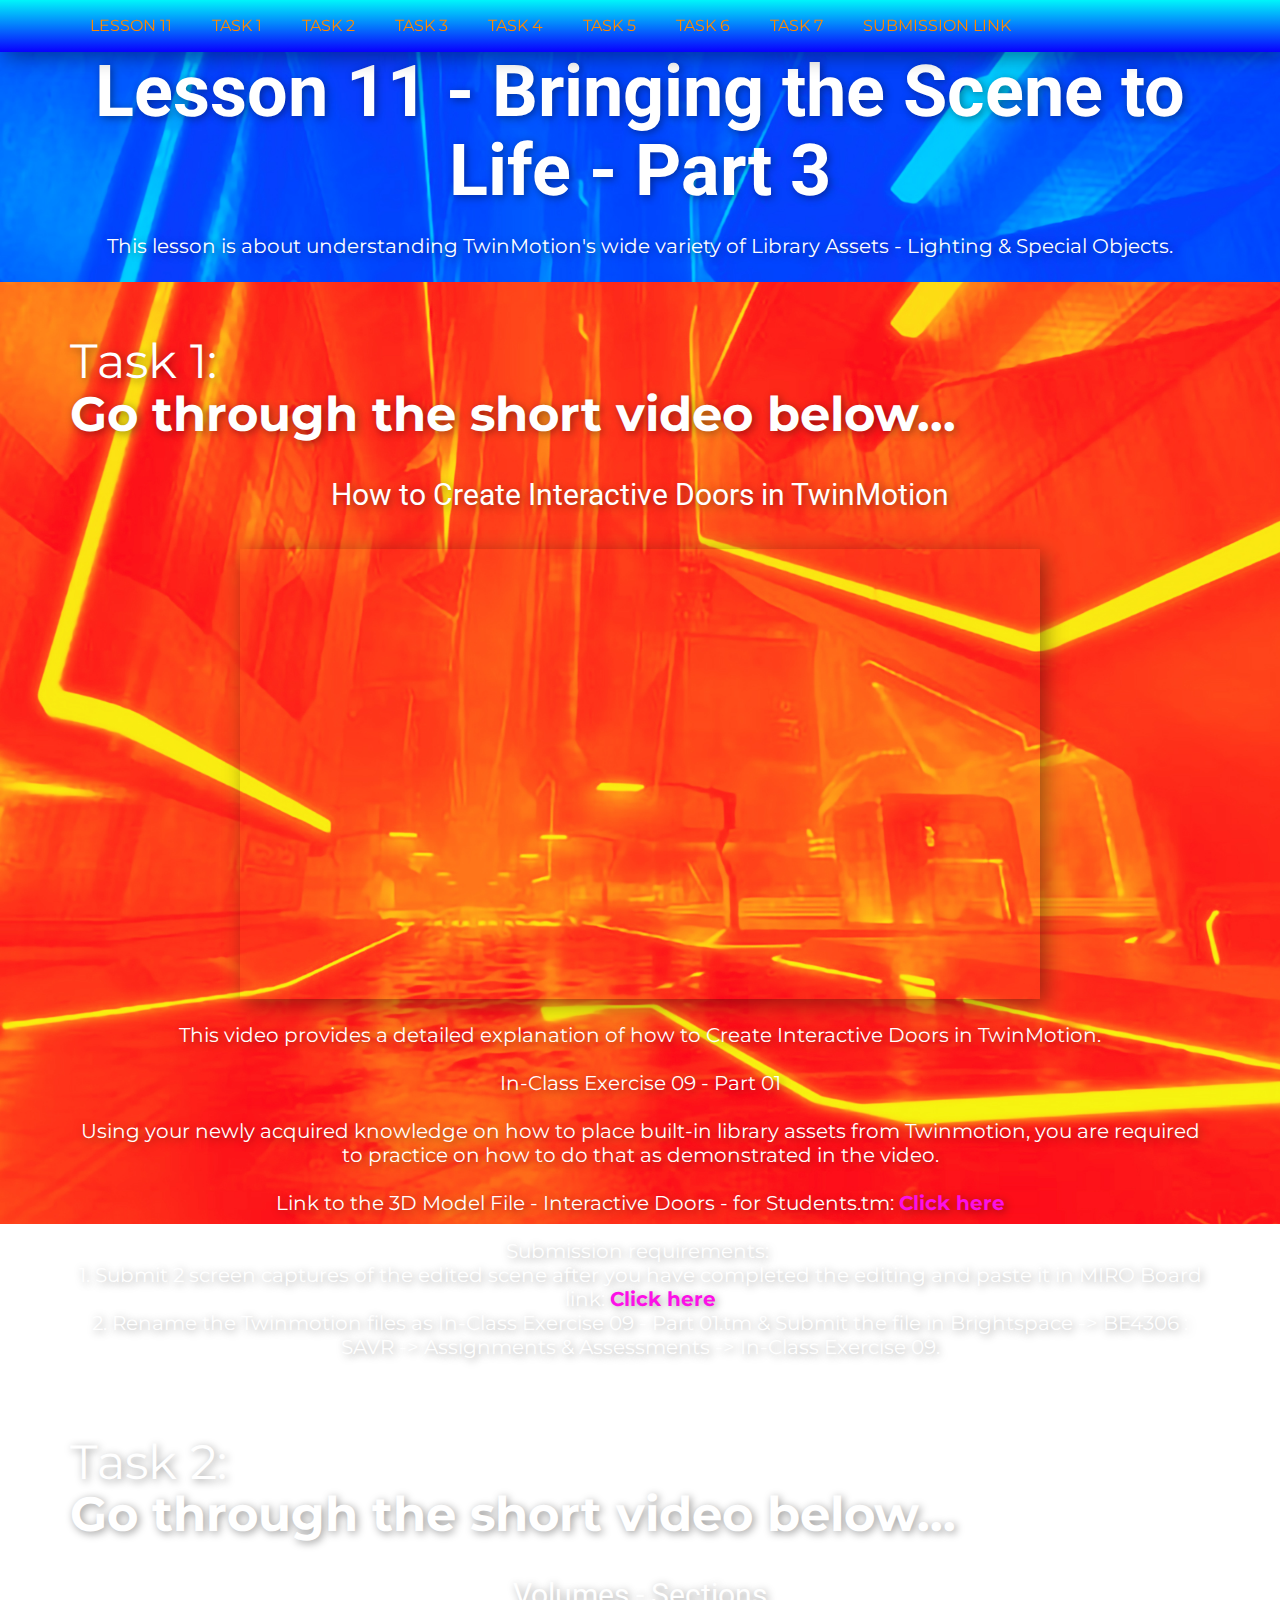
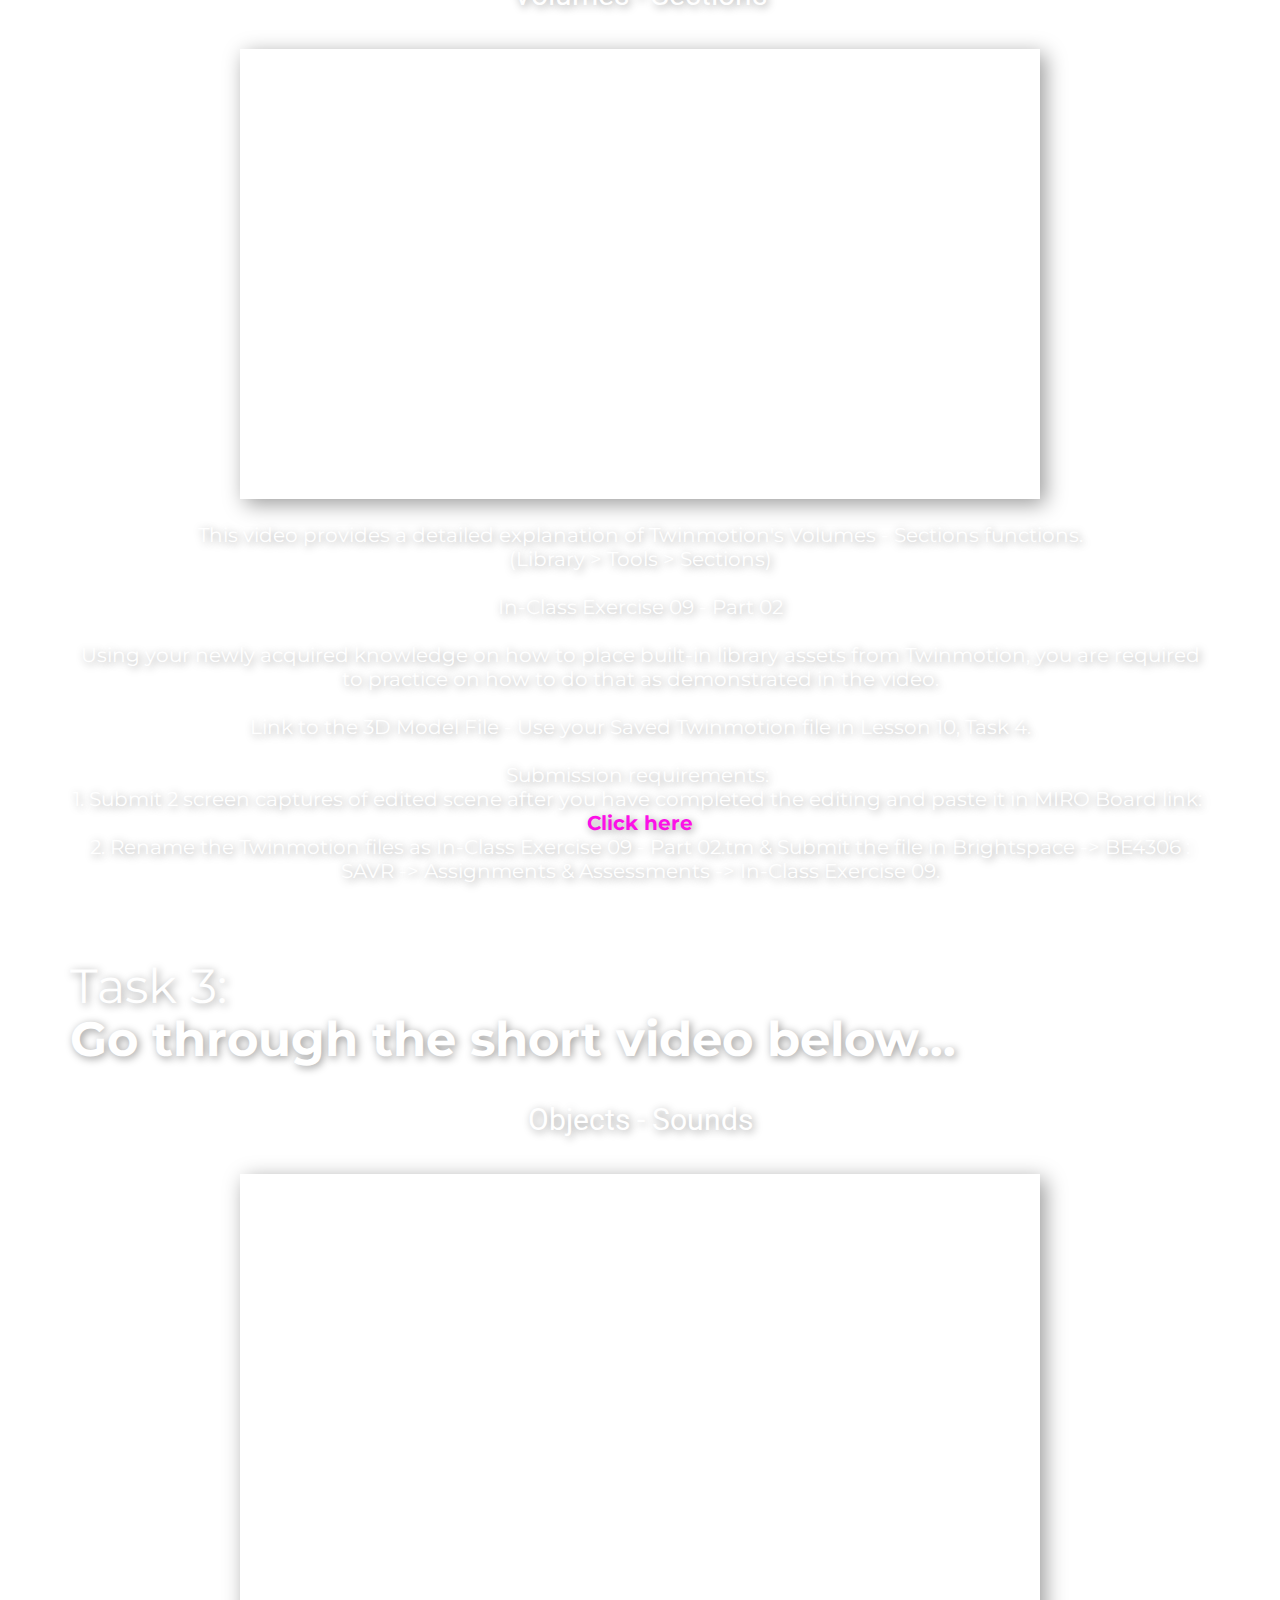
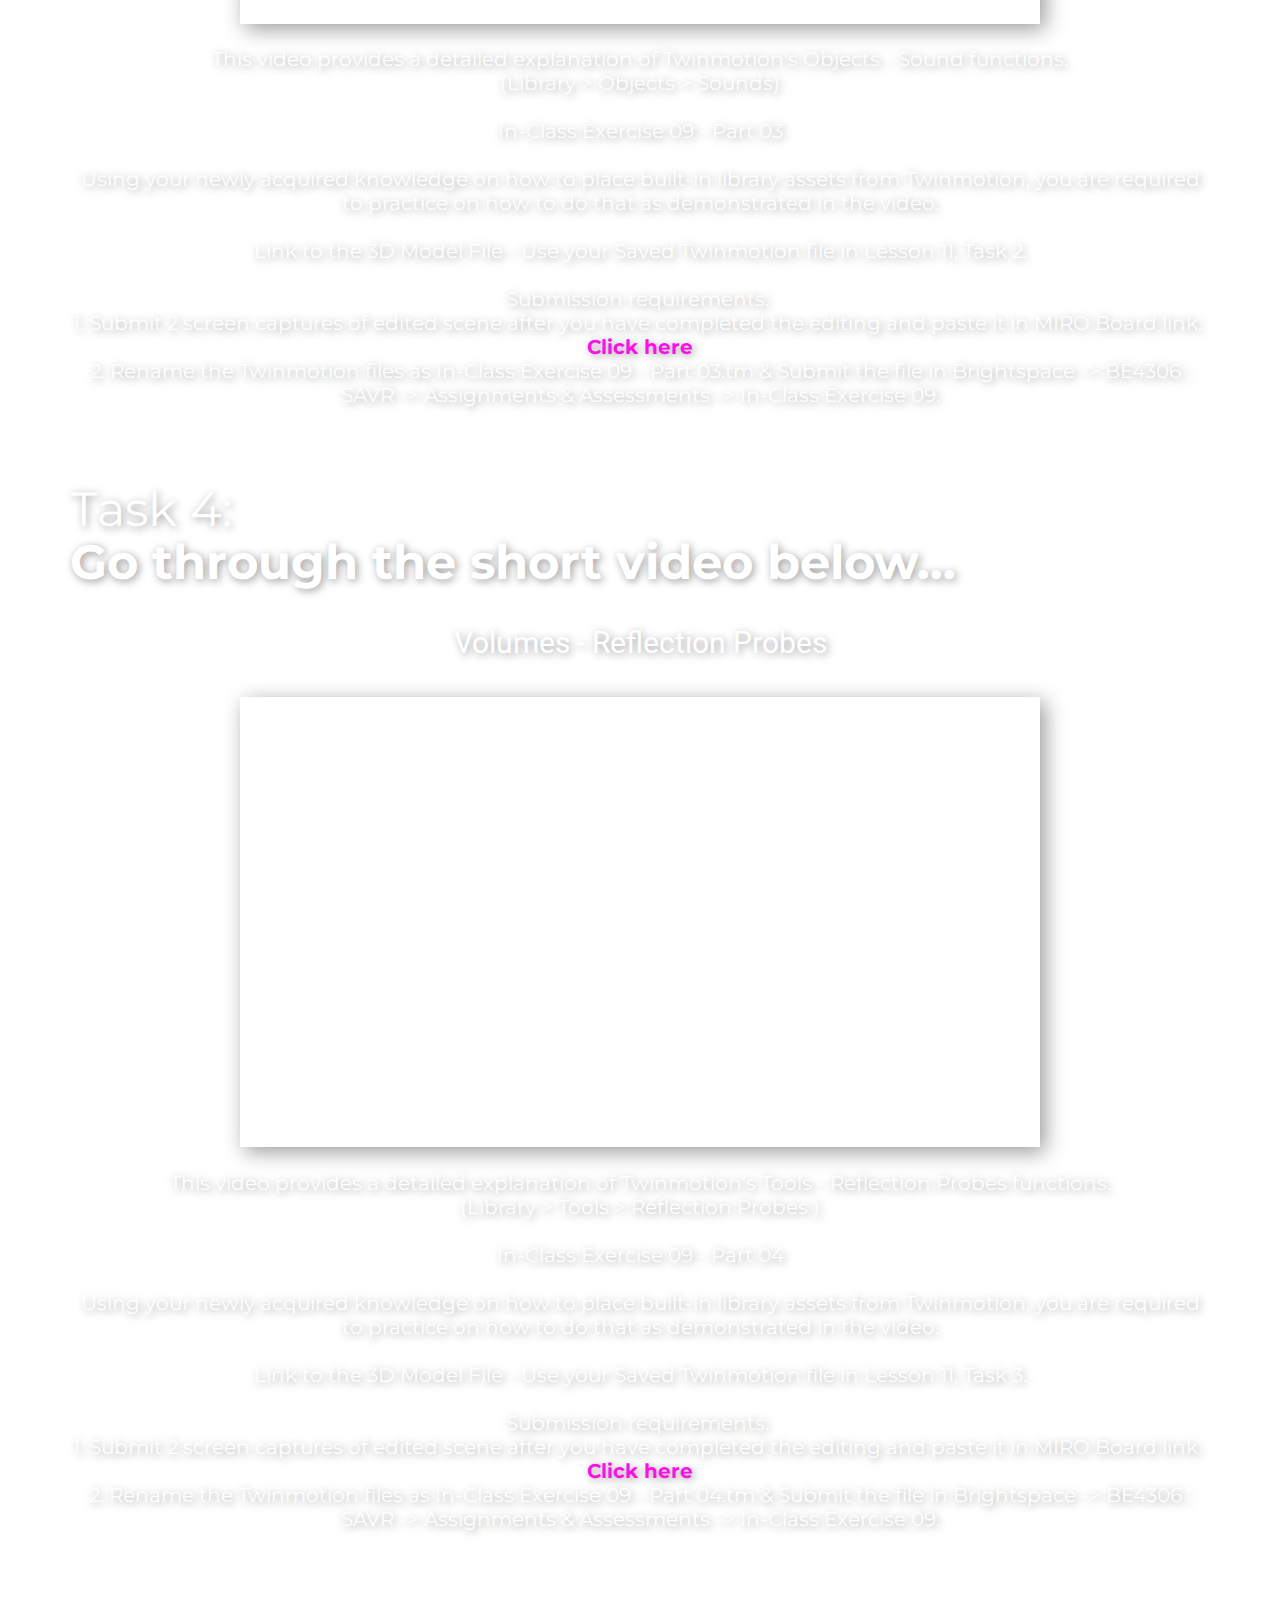
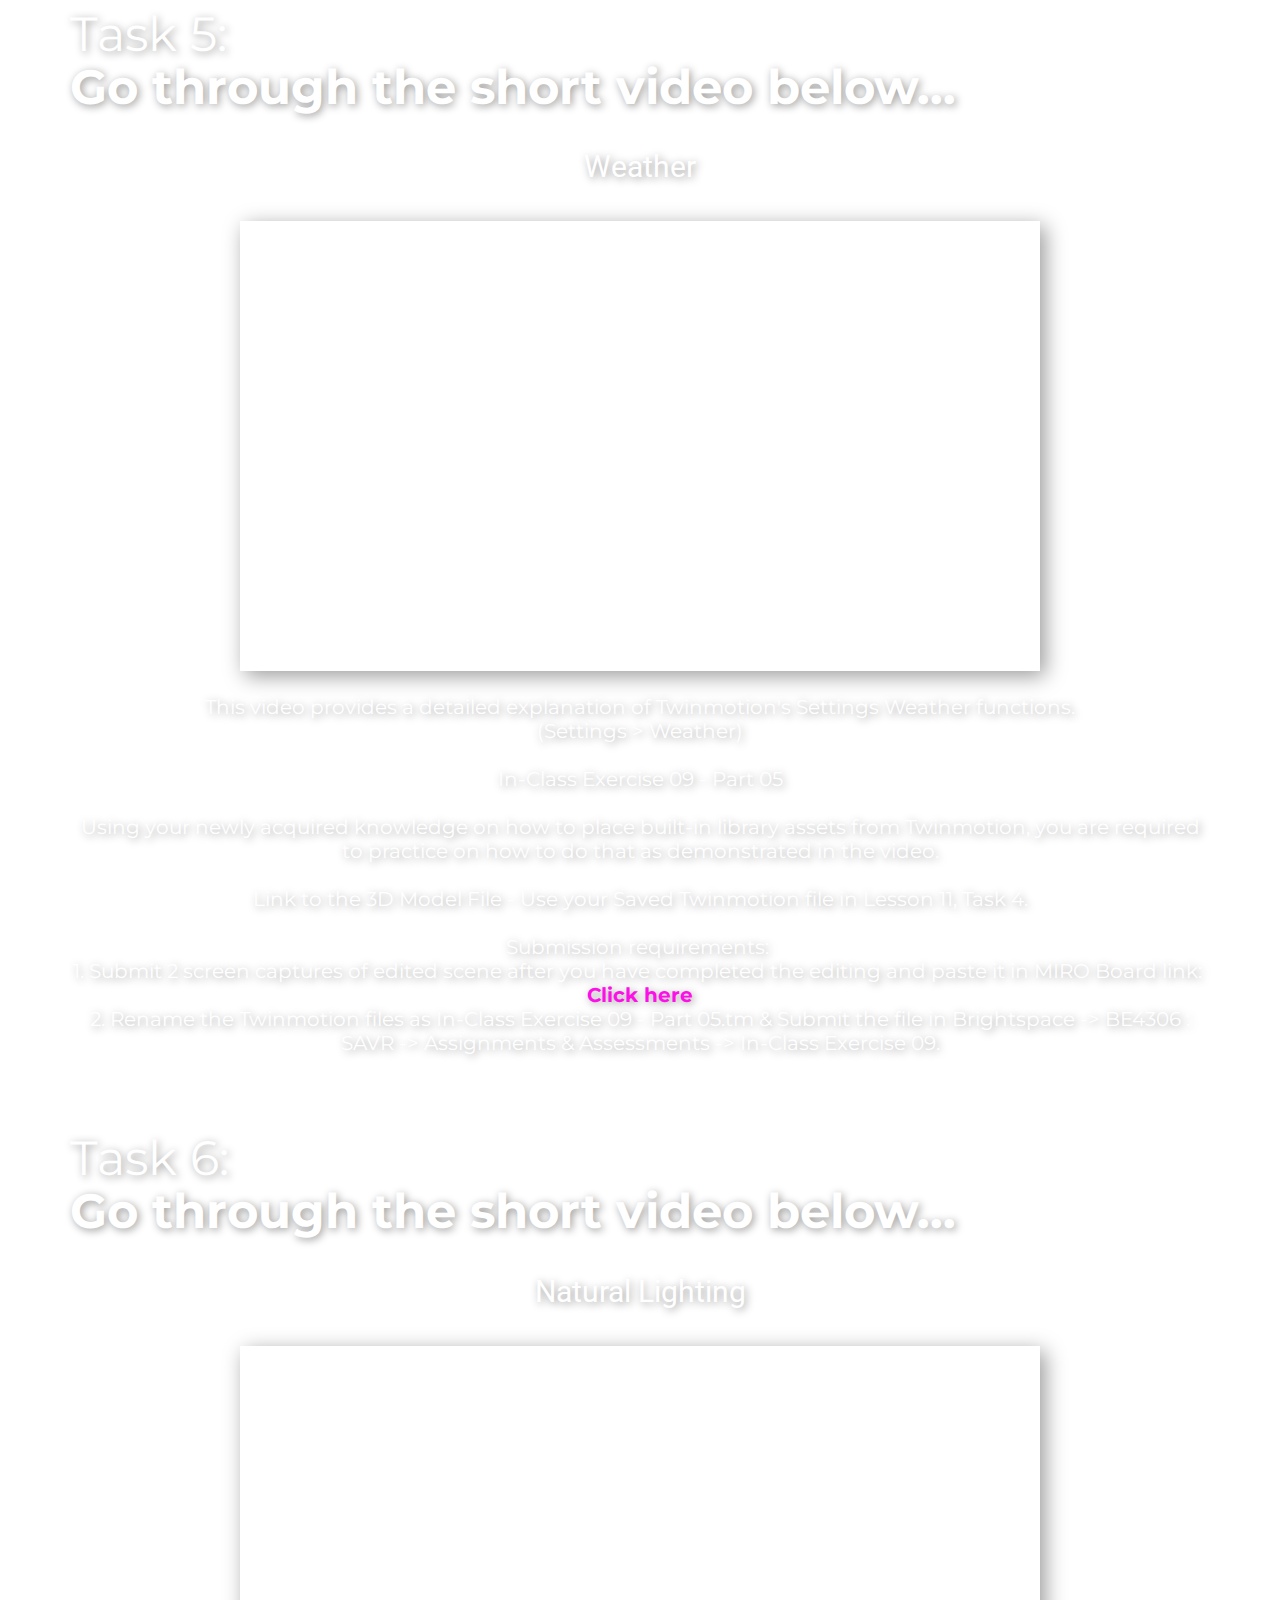
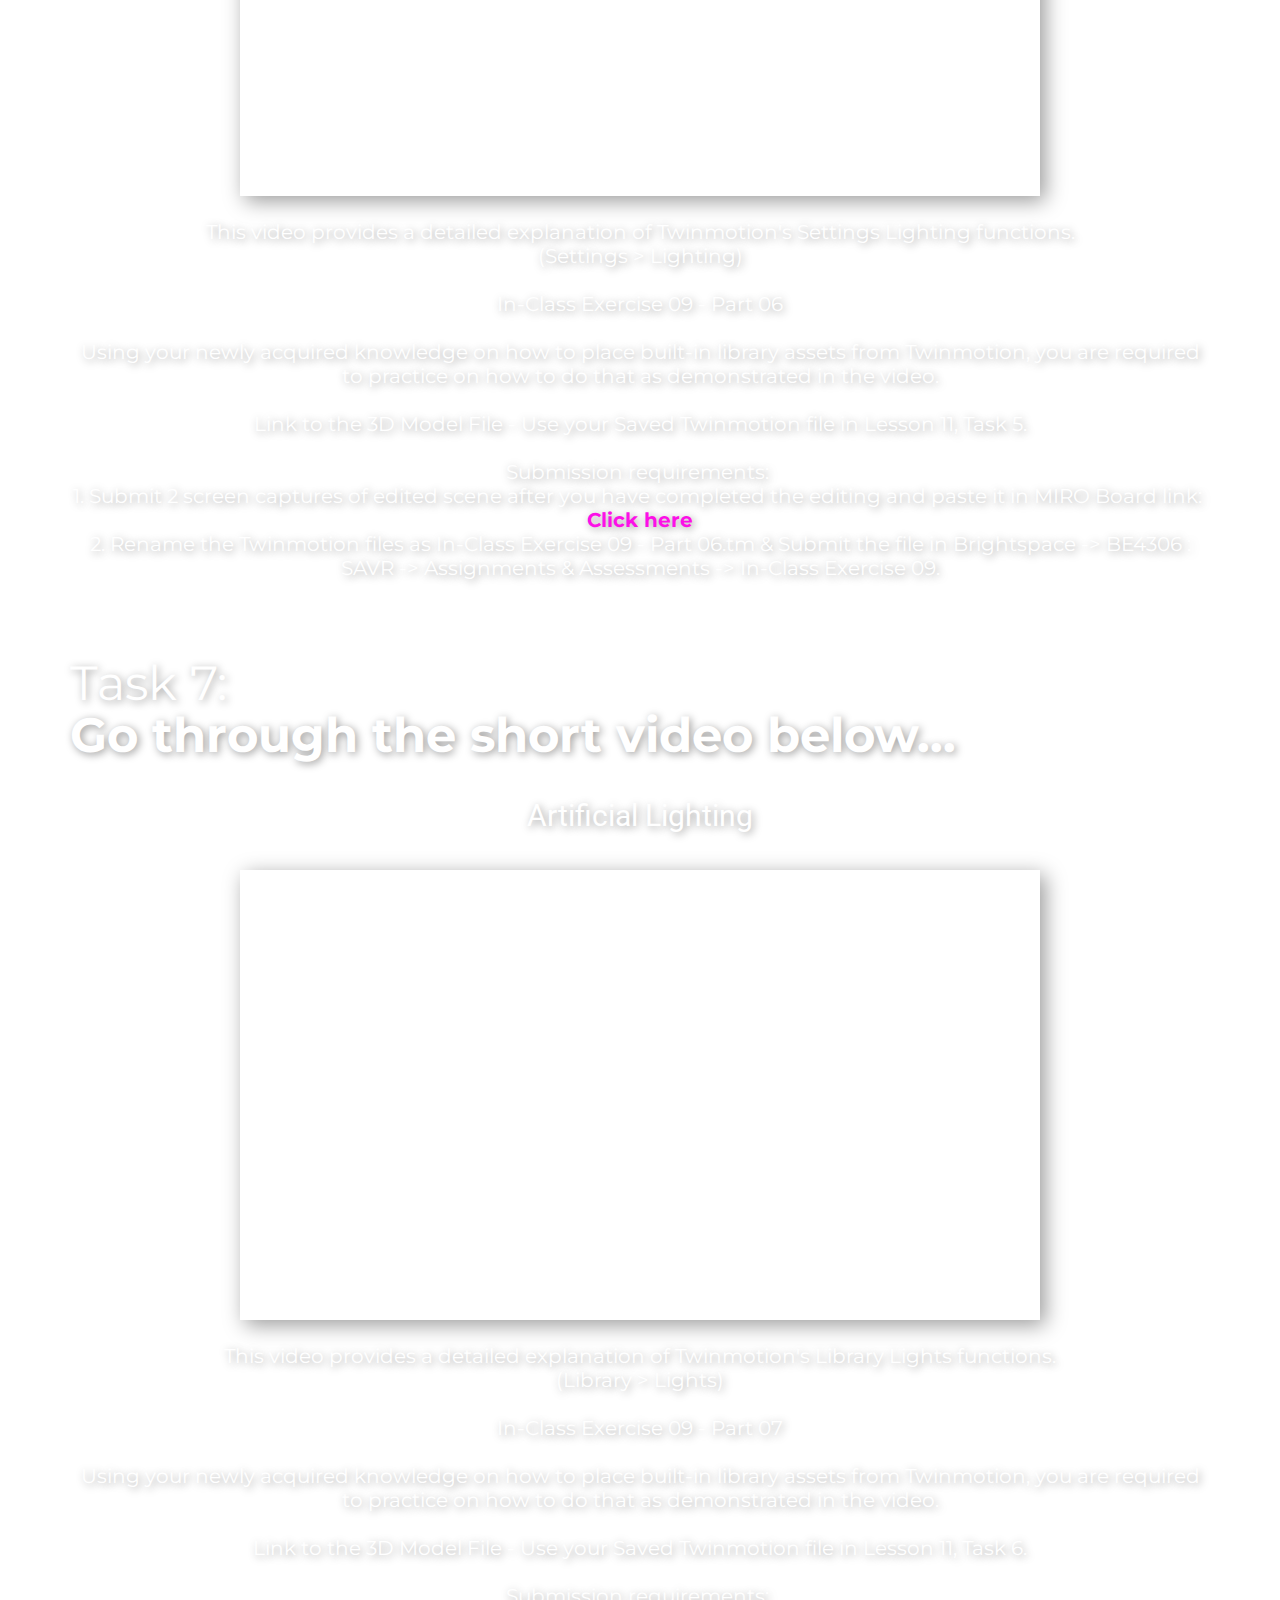
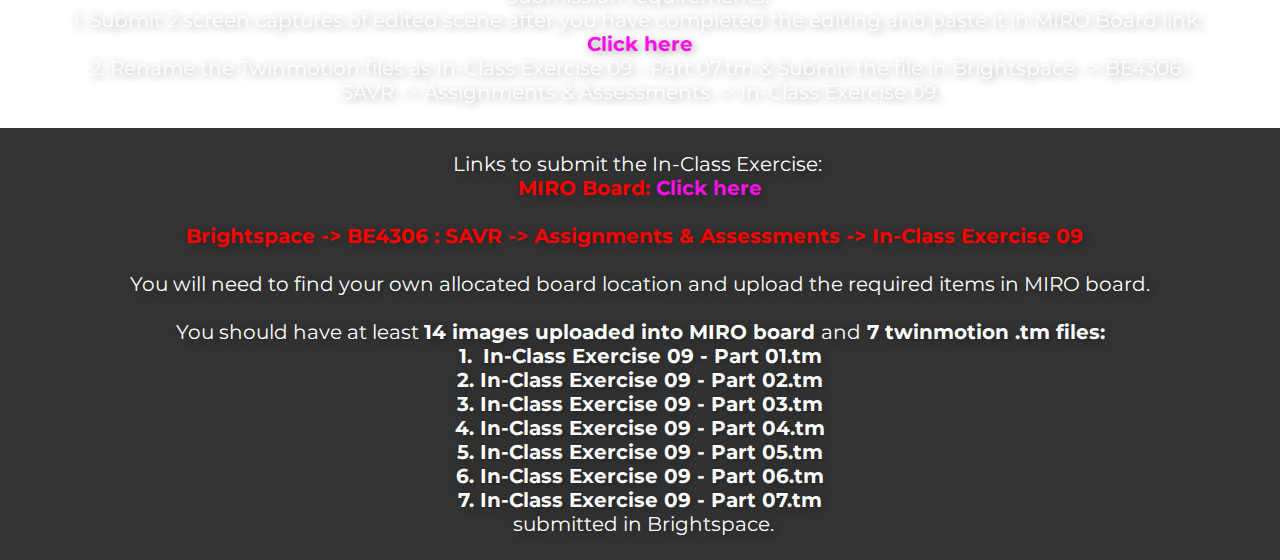
<file: index.html>
<!DOCTYPE html>
<html style="font-size: 16px;" lang="en"><head>
    <meta name="viewport" content="width=device-width, initial-scale=1.0">
    <meta charset="utf-8">
    <meta name="keywords" content="Lesson 01 -&nbsp;Lesson Title Name, Topic Title 01:Topic Name, Topic Title 02:Topic Name">
    <meta name="description" content="">
    <title>Lesson 11</title>
    <link rel="stylesheet" href="nicepage.css" media="screen">
<link rel="stylesheet" href="Lesson-11.css" media="screen">
    <script class="u-script" type="text/javascript" src="jquery.js" defer=""></script>
    <script class="u-script" type="text/javascript" src="nicepage.js" defer=""></script>
    <meta name="generator" content="Nicepage 5.11.4, nicepage.com">
    <link id="u-theme-google-font" rel="stylesheet" href="https://fonts.googleapis.com/css?family=Roboto:100,100i,300,300i,400,400i,500,500i,700,700i,900,900i|Open+Sans:300,300i,400,400i,500,500i,600,600i,700,700i,800,800i">
    <link id="u-page-google-font" rel="stylesheet" href="https://fonts.googleapis.com/css?family=Montserrat:100,100i,200,200i,300,300i,400,400i,500,500i,600,600i,700,700i,800,800i,900,900i">
    
    
    
    
    
    
    
    
    
    
    
    <script type="application/ld+json">{
		"@context": "http://schema.org",
		"@type": "Organization",
		"name": ""
}</script>
    <meta name="theme-color" content="#fc10e7">
    <meta property="og:title" content="Lesson 11">
    <meta property="og:type" content="website">
  <meta data-intl-tel-input-cdn-path="intlTelInput/"></head>
  <body data-home-page="Lesson-11.html" data-home-page-title="Lesson 11" class="u-body u-image u-overlap u-xl-mode" data-lang="en" style="background-position: 50% 50%; background-attachment: fixed; background-image: url(&quot;images/04.3.jpg&quot;);"><header class="u-box-shadow u-clearfix u-gradient u-header u-sticky u-sticky-53bc u-header" id="Menu"><div class="u-clearfix u-sheet u-valign-middle u-sheet-1">
        <nav class="u-align-right-md u-align-right-sm u-align-right-xs u-menu u-menu-one-level u-menu-open-right u-offcanvas u-menu-1">
          <div class="menu-collapse u-custom-font u-font-montserrat" style="font-size: 1rem; letter-spacing: 0px; text-transform: uppercase; font-weight: 500;">
            <a class="u-button-style u-custom-hover-color u-custom-left-right-menu-spacing u-custom-padding-bottom u-custom-text-active-color u-custom-text-color u-custom-text-hover-color u-custom-text-shadow u-custom-top-bottom-menu-spacing u-nav-link u-text-active-palette-1-base u-text-hover-palette-2-base u-text-white" href="#">
              <svg class="u-svg-link" viewBox="0 0 24 24"><use xmlns:xlink="http://www.w3.org/1999/xlink" xlink:href="#menu-hamburger"></use></svg>
              <svg class="u-svg-content" version="1.1" id="menu-hamburger" viewBox="0 0 16 16" x="0px" y="0px" xmlns:xlink="http://www.w3.org/1999/xlink" xmlns="http://www.w3.org/2000/svg"><g><rect y="1" width="16" height="2"></rect><rect y="7" width="16" height="2"></rect><rect y="13" width="16" height="2"></rect>
</g></svg>
            </a>
          </div>
          <div class="u-custom-menu u-nav-container">
            <ul class="u-custom-font u-font-montserrat u-nav u-unstyled u-nav-1"><li class="u-nav-item"><a class="u-button-style u-nav-link u-text-active-custom-color-5 u-text-body-alt-color u-text-hover-custom-color-4" href="Lesson-11.html" style="padding: 18px 20px;">Lesson 11</a>
</li><li class="u-nav-item"><a class="u-button-style u-nav-link u-text-active-custom-color-5 u-text-body-alt-color u-text-hover-custom-color-4" href="Lesson-11.html#Task1" style="padding: 18px 20px;">Task 1</a>
</li><li class="u-nav-item"><a class="u-button-style u-nav-link u-text-active-custom-color-5 u-text-body-alt-color u-text-hover-custom-color-4" href="Lesson-11.html#Task2" style="padding: 18px 20px;">Task 2</a>
</li><li class="u-nav-item"><a class="u-button-style u-nav-link u-text-active-custom-color-5 u-text-body-alt-color u-text-hover-custom-color-4" href="Lesson-11.html#Task3" style="padding: 18px 20px;">Task 3</a>
</li><li class="u-nav-item"><a class="u-button-style u-nav-link u-text-active-custom-color-5 u-text-body-alt-color u-text-hover-custom-color-4" href="Lesson-11.html#Task4" style="padding: 18px 20px;">Task 4</a>
</li><li class="u-nav-item"><a class="u-button-style u-nav-link u-text-active-custom-color-5 u-text-body-alt-color u-text-hover-custom-color-4" href="Lesson-11.html#Task5" style="padding: 18px 20px;">Task 5</a>
</li><li class="u-nav-item"><a class="u-button-style u-nav-link u-text-active-custom-color-5 u-text-body-alt-color u-text-hover-custom-color-4" href="Lesson-11.html#Task6" style="padding: 18px 20px;">Task 6</a>
</li><li class="u-nav-item"><a class="u-button-style u-nav-link u-text-active-custom-color-5 u-text-body-alt-color u-text-hover-custom-color-4" href="Lesson-11.html#Task7" style="padding: 18px 20px;">Task 7</a>
</li><li class="u-nav-item"><a class="u-button-style u-nav-link u-text-active-custom-color-5 u-text-body-alt-color u-text-hover-custom-color-4" href="Lesson-11.html#Submission_Link" style="padding: 18px 20px;">Submission Link</a>
</li></ul>
          </div>
          <div class="u-custom-menu u-nav-container-collapse">
            <div class="u-black u-container-style u-inner-container-layout u-opacity u-opacity-75 u-sidenav">
              <div class="u-inner-container-layout u-sidenav-overflow">
                <div class="u-menu-close"></div>
                <ul class="u-align-center u-nav u-popupmenu-items u-unstyled u-nav-2"><li class="u-nav-item"><a class="u-button-style u-nav-link" href="Lesson-11.html">Lesson 11</a>
</li><li class="u-nav-item"><a class="u-button-style u-nav-link" href="Lesson-11.html#Task1">Task 1</a>
</li><li class="u-nav-item"><a class="u-button-style u-nav-link" href="Lesson-11.html#Task2">Task 2</a>
</li><li class="u-nav-item"><a class="u-button-style u-nav-link" href="Lesson-11.html#Task3">Task 3</a>
</li><li class="u-nav-item"><a class="u-button-style u-nav-link" href="Lesson-11.html#Task4">Task 4</a>
</li><li class="u-nav-item"><a class="u-button-style u-nav-link" href="Lesson-11.html#Task5">Task 5</a>
</li><li class="u-nav-item"><a class="u-button-style u-nav-link" href="Lesson-11.html#Task6">Task 6</a>
</li><li class="u-nav-item"><a class="u-button-style u-nav-link" href="Lesson-11.html#Task7">Task 7</a>
</li><li class="u-nav-item"><a class="u-button-style u-nav-link" href="Lesson-11.html#Submission_Link">Submission Link</a>
</li></ul>
              </div>
            </div>
            <div class="u-black u-menu-overlay u-opacity u-opacity-25"></div>
          </div>
        </nav>
      </div><style class="u-sticky-style" data-style-id="53bc">.u-sticky-fixed.u-sticky-53bc, .u-body.u-sticky-fixed .u-sticky-53bc {
box-shadow: 5px 5px 20px 0 rgba(0,0,0,0.4) !important
}</style></header>
    <section class="skrollable u-clearfix u-section-1" id="Lesson_Title">
      <div class="u-clearfix u-sheet u-sheet-1">
        <h1 class="u-align-center u-text u-text-body-alt-color u-title u-text-1"> Lesson 11 - ​Bringing the Scene to Life - Part 3</h1>
      </div>
    </section>
    <section class="skrollable u-clearfix u-section-2" id="Lesson_Header">
      <div class="u-clearfix u-sheet u-sheet-1">
        <h4 class="u-align-center u-text u-text-body-alt-color u-text-1">
          <br> This lesson is about understanding TwinMotion's wide variety of Library Assets - Lighting &amp; Special Objects.<br>
          <br>
        </h4>
      </div>
    </section>
    <section class="skrollable u-clearfix u-image u-parallax u-section-3" id="Task1" data-image-width="1920" data-image-height="1920">
      <div class="u-clearfix u-sheet u-valign-bottom u-sheet-1">
        <h2 class="u-text u-text-body-alt-color u-text-1">
          <span style="font-weight: 400;">
            <br>Task 1:
          </span>
          <br>Go through the short video below...
        </h2>
        <h3 class="u-align-center u-text u-text-body-alt-color u-text-2">
          <br> How to Create Interactive Doors in TwinMotion<br>
          <br>
        </h3>
        <div class="u-align-center u-video u-video-contain-lg u-video-contain-md u-video-contain-sm u-video-contain-xs u-video-1">
          <div class="embed-responsive embed-responsive-1">
            <iframe style="position: absolute;top: 0;left: 0;width: 100%;height: 100%;" class="embed-responsive-item" src="https://www.youtube.com/embed/CpgHu1HV8Zo?mute=0&amp;showinfo=0&amp;controls=1&amp;start=0" frameborder="0" allowfullscreen=""></iframe>
          </div>
        </div>
        <h4 class="u-align-center u-text u-text-body-alt-color u-text-3">
          <br>This video provides a detailed explanation of&nbsp;​how to Create Interactive Doors in TwinMotion.<br>
          <br> In-Class Exercise 09 - Part 01<br>
          <br>Using your newly acquired knowledge on how to place built-in library assets from Twinmotion, you are required to practice on how to do that as demonstrated in the video.<br>
          <br>Link to the 3D Model File - ​​​​Interactive Doors - for Students.tm: <a href="https://drive.google.com/file/d/14DU1wd49GMlI4zxQ1neAJglvYIK533Cm/view?usp=sharing" class="u-active-none u-border-none u-btn u-button-link u-button-style u-hover-none u-none u-text-palette-1-base u-btn-1" target="_blank">Click here</a>
          <br>
          <br>Submission requirements:&nbsp;<br>1. Submit 2 screen captures of the edited scene after you have completed the editing and paste it in MIRO Board link:&nbsp;<a href="MIRO%20Board%20Link.html" target="_blank" rel="noopener noreferrer" class="u-active-none u-border-none u-btn u-button-style u-hover-none u-none u-text-palette-1-base u-btn-2">Click here</a>
          <br>2. Rename the Twinmotion files as In-Class Exercise 09 - Part 01.tm &amp; Submit the file in ​Brightspace -&gt; BE4306 : SAVR -&gt; Assignments &amp; Assessments -&gt; In-Class Exercise 09. <br>
          <br>
        </h4>
      </div>
    </section>
    <section class="skrollable u-clearfix u-image u-parallax u-section-4" id="Task2" data-image-width="1920" data-image-height="1920">
      <div class="u-clearfix u-sheet u-valign-middle u-sheet-1">
        <h2 class="u-text u-text-body-alt-color u-text-1">
          <span style="font-weight: 400;">
            <br>Task 2:
          </span>
          <br> Go through the short video below...
        </h2>
        <h3 class="u-align-center u-text u-text-body-alt-color u-text-2">
          <br> Volumes - Sections<br>
          <br>
        </h3>
        <div class="u-align-center u-video u-video-contain-lg u-video-contain-md u-video-contain-sm u-video-contain-xs u-video-1">
          <div class="embed-responsive embed-responsive-1">
            <iframe style="position: absolute;top: 0;left: 0;width: 100%;height: 100%;" class="embed-responsive-item" src="https://www.youtube.com/embed/00hAP5RfoBk?mute=0&amp;showinfo=0&amp;controls=1&amp;start=0" frameborder="0" allowfullscreen=""></iframe>
          </div>
        </div>
        <h4 class="u-align-center u-text u-text-body-alt-color u-text-3">
          <br> This video provides a detailed explanation of&nbsp;Twinmotion's Volumes - Sections functions.<br>(Library &gt; Tools &gt; Sections)<br>
          <br> In-Class Exercise 09 - Part 02<br>
          <br>Using your newly acquired knowledge on how to place built-in library assets from Twinmotion, you are required to practice on how to do that as demonstrated in the video.<br>
          <br> Link to the 3D Model File - ​Use your Saved Twinmotion file in Lesson 10, Task 4.<br>
          <br>Submission requirements:&nbsp;<br>1. Submit 2 screen captures of​ edited scene after you have completed the editing and paste it in MIRO Board link:&nbsp;<a href="MIRO%20Board%20Link.html" target="_blank" rel="noopener noreferrer" class="u-active-none u-border-none u-btn u-button-style u-hover-none u-none u-text-palette-1-base u-btn-1">Click here</a>
          <br>2. Rename the Twinmotion files as In-Class Exercise 09 - Part 02.tm &amp; Submit the file in ​Brightspace -&gt; BE4306 : SAVR -&gt; Assignments &amp; Assessments -&gt; In-Class Exercise 09. <br>
          <br>
        </h4>
      </div>
    </section>
    <section class="skrollable u-clearfix u-image u-parallax u-section-5" id="Task3" data-image-width="1920" data-image-height="1920">
      <div class="u-clearfix u-sheet u-valign-middle u-sheet-1">
        <h2 class="u-text u-text-body-alt-color u-text-1">
          <br>
          <span style="font-weight: 400;">Task 3:</span>
          <br> Go through the short video below...
        </h2>
        <h3 class="u-align-center u-text u-text-body-alt-color u-text-2">
          <br> Objects - Sounds<br>
          <br>
        </h3>
        <div class="u-align-center u-video u-video-contain-lg u-video-contain-md u-video-contain-sm u-video-contain-xs u-video-1">
          <div class="embed-responsive embed-responsive-1">
            <iframe style="position: absolute;top: 0;left: 0;width: 100%;height: 100%;" class="embed-responsive-item" src="https://www.youtube.com/embed/sGsmznEMgpU?mute=0&amp;showinfo=0&amp;controls=1&amp;start=0" frameborder="0" allowfullscreen=""></iframe>
          </div>
        </div>
        <h4 class="u-align-center u-text u-text-body-alt-color u-text-3">
          <br> This video provides a detailed explanation of&nbsp;Twinmotion's Objects - Sound functions.<br>(Library &gt; Objects &gt; Sounds)<br>
          <br> In-Class Exercise 09 - Part 03<br>
          <br>Using your newly acquired knowledge on how to place built-in library assets from Twinmotion, you are required to practice on how to do that as demonstrated in the video.<br>
          <br> Link to the 3D Model File - ​Use your Saved Twinmotion file in Lesson 11, Task 2.<br>
          <br>Submission requirements:&nbsp;<br>1. Submit 2 screen captures of​ edited scene after you have completed the editing and paste it in MIRO Board link:&nbsp;<a href="MIRO%20Board%20Link.html" target="_blank" rel="noopener noreferrer" class="u-active-none u-border-none u-btn u-button-style u-hover-none u-none u-text-palette-1-base u-btn-1">Click here</a>
          <br>2. Rename the Twinmotion files as In-Class Exercise 09 - Part 03.tm &amp; Submit the file in ​Brightspace -&gt; BE4306 : SAVR -&gt; Assignments &amp; Assessments -&gt; In-Class Exercise 09. <br>
          <br>
        </h4>
      </div>
    </section>
    <section class="skrollable u-clearfix u-image u-parallax u-section-6" id="Task4" data-image-width="1920" data-image-height="1920">
      <div class="u-clearfix u-sheet u-valign-middle u-sheet-1">
        <h2 class="u-text u-text-body-alt-color u-text-1">
          <br>
          <span style="font-weight: 400;">Task 4:</span>
          <br> Go through the short video below...
        </h2>
        <h3 class="u-align-center u-text u-text-body-alt-color u-text-2">
          <br> Volumes - Reflection Probes<br>
          <br>
        </h3>
        <div class="u-align-center u-video u-video-contain-lg u-video-contain-md u-video-contain-sm u-video-contain-xs u-video-1">
          <div class="embed-responsive embed-responsive-1">
            <iframe style="position: absolute;top: 0;left: 0;width: 100%;height: 100%;" class="embed-responsive-item" src="https://www.youtube.com/embed/NipszC0FHys?mute=0&amp;showinfo=0&amp;controls=1&amp;start=0" frameborder="0" allowfullscreen=""></iframe>
          </div>
        </div>
        <h4 class="u-align-center u-text u-text-body-alt-color u-text-3">
          <br> This video provides a detailed explanation of&nbsp;Twinmotion's Tools - Reflection Probes functions.<br>(Library &gt; Tools &gt; Reflection Probes )<br>
          <br> In-Class Exercise 09 - Part 04<br>
          <br>Using your newly acquired knowledge on how to place built-in library assets from Twinmotion, you are required to practice on how to do that as demonstrated in the video.<br>
          <br> Link to the 3D Model File - ​Use your Saved Twinmotion file in Lesson 11, Task 3.<br>
          <br>Submission requirements:&nbsp;<br>1. Submit 2 screen captures of​ edited scene after you have completed the editing and paste it in MIRO Board link:&nbsp;<a href="MIRO%20Board%20Link.html" target="_blank" rel="noopener noreferrer" class="u-active-none u-border-none u-btn u-button-style u-hover-none u-none u-text-palette-1-base u-btn-1">Click here</a>
          <br>2. Rename the Twinmotion files as In-Class Exercise 09 - Part 04.tm &amp; Submit the file in ​Brightspace -&gt; BE4306 : SAVR -&gt; Assignments &amp; Assessments -&gt; In-Class Exercise 09. <br>
          <br>
        </h4>
      </div>
    </section>
    <section class="skrollable u-clearfix u-image u-parallax u-section-7" id="Task5" data-image-width="1920" data-image-height="1920">
      <div class="u-clearfix u-sheet u-sheet-1">
        <h2 class="u-text u-text-body-alt-color u-text-1">
          <br>
          <span style="font-weight: 400;">Task 5:</span>
          <br> Go through the short video below...
        </h2>
        <h3 class="u-align-center u-text u-text-body-alt-color u-text-2">
          <br> Weather<br>
          <br>
        </h3>
        <div class="u-align-center u-video u-video-contain-lg u-video-contain-md u-video-contain-sm u-video-contain-xs u-video-1">
          <div class="embed-responsive embed-responsive-1">
            <iframe style="position: absolute;top: 0;left: 0;width: 100%;height: 100%;" class="embed-responsive-item" src="https://www.youtube.com/embed/Yc1wUMv6alU?mute=0&amp;showinfo=0&amp;controls=1&amp;start=0" frameborder="0" allowfullscreen=""></iframe>
          </div>
        </div>
        <h4 class="u-align-center u-text u-text-body-alt-color u-text-3">
          <br> This video provides a detailed explanation of&nbsp;Twinmotion's Settings Weather functions.<br>(Settings &gt; Weather)<br>
          <br> In-Class Exercise 09 - Part 05<br>
          <br>Using your newly acquired knowledge on how to place built-in library assets from Twinmotion, you are required to practice on how to do that as demonstrated in the video.<br>
          <br> Link to the 3D Model File - ​Use your Saved Twinmotion file in Lesson 11, Task 4.<br>
          <br>Submission requirements:&nbsp;<br>1. Submit 2 screen captures of​ edited scene after you have completed the editing and paste it in MIRO Board link:&nbsp;<a href="MIRO%20Board%20Link.html" target="_blank" rel="noopener noreferrer" class="u-active-none u-border-none u-btn u-button-style u-hover-none u-none u-text-palette-1-base u-btn-1">Click here</a>
          <br>2. Rename the Twinmotion files as In-Class Exercise 09 - Part 05.tm &amp; Submit the file in ​Brightspace -&gt; BE4306 : SAVR -&gt; Assignments &amp; Assessments -&gt; In-Class Exercise 09. <br>
          <br>
        </h4>
      </div>
    </section>
    <section class="skrollable u-clearfix u-image u-parallax u-section-8" id="Task6" data-image-width="1920" data-image-height="1920">
      <div class="u-clearfix u-sheet u-valign-middle u-sheet-1">
        <h2 class="u-text u-text-body-alt-color u-text-1">
          <br>
          <span style="font-weight: 400;">Task 6:</span>
          <br> Go through the short video below...
        </h2>
        <h3 class="u-align-center u-text u-text-body-alt-color u-text-2">
          <br> Natural Lighting<br>
          <br>
        </h3>
        <div class="u-align-center u-video u-video-contain-lg u-video-contain-md u-video-contain-sm u-video-contain-xs u-video-1">
          <div class="embed-responsive embed-responsive-1">
            <iframe style="position: absolute;top: 0;left: 0;width: 100%;height: 100%;" class="embed-responsive-item" src="https://www.youtube.com/embed/nTjopw2L0A0?mute=0&amp;showinfo=0&amp;controls=1&amp;start=0" frameborder="0" allowfullscreen=""></iframe>
          </div>
        </div>
        <h4 class="u-align-center u-text u-text-body-alt-color u-text-3">
          <br> This video provides a detailed explanation of&nbsp;Twinmotion's Settings Lighting functions.<br>(Settings &gt; Lighting)<br>
          <br> In-Class Exercise 09 - Part 06<br>
          <br>Using your newly acquired knowledge on how to place built-in library assets from Twinmotion, you are required to practice on how to do that as demonstrated in the video.<br>
          <br> Link to the 3D Model File - ​Use your Saved Twinmotion file in Lesson 11, Task 5.<br>
          <br>Submission requirements:&nbsp;<br>1. Submit 2 screen captures of​ edited scene after you have completed the editing and paste it in MIRO Board link:&nbsp;<a href="MIRO%20Board%20Link.html" target="_blank" rel="noopener noreferrer" class="u-active-none u-border-none u-btn u-button-style u-hover-none u-none u-text-palette-1-base u-btn-1">Click here</a>
          <br>2. Rename the Twinmotion files as In-Class Exercise 09 - Part 06.tm &amp; Submit the file in ​Brightspace -&gt; BE4306 : SAVR -&gt; Assignments &amp; Assessments -&gt; In-Class Exercise 09. <br>
          <br>
        </h4>
      </div>
    </section>
    <section class="skrollable u-clearfix u-image u-parallax u-section-9" id="Task7" data-image-width="1920" data-image-height="1920">
      <div class="u-clearfix u-sheet u-valign-middle u-sheet-1">
        <h2 class="u-text u-text-body-alt-color u-text-1">
          <br>
          <span style="font-weight: 400;">Task 7:</span>
          <br> Go through the short video below...
        </h2>
        <h3 class="u-align-center u-text u-text-body-alt-color u-text-2">
          <br> Artificial Lighting<br>
          <br>
        </h3>
        <div class="u-align-center u-video u-video-contain-lg u-video-contain-md u-video-contain-sm u-video-contain-xs u-video-1">
          <div class="embed-responsive embed-responsive-1">
            <iframe style="position: absolute;top: 0;left: 0;width: 100%;height: 100%;" class="embed-responsive-item" src="https://www.youtube.com/embed/D-l2g-V91Uk?mute=0&amp;showinfo=0&amp;controls=1&amp;start=0" frameborder="0" allowfullscreen=""></iframe>
          </div>
        </div>
        <h4 class="u-align-center u-text u-text-body-alt-color u-text-3">
          <br> This video provides a detailed explanation of&nbsp;Twinmotion's Library Lights functions.<br>(​Library &gt; Lights)<br>
          <br> In-Class Exercise 09 - Part 07<br>
          <br>Using your newly acquired knowledge on how to place built-in library assets from Twinmotion, you are required to practice on how to do that as demonstrated in the video.<br>
          <br> Link to the 3D Model File - ​Use your Saved Twinmotion file in Lesson 11, Task 6.<br>
          <br>Submission requirements:&nbsp;<br>1. Submit 2 screen captures of​ edited scene after you have completed the editing and paste it in MIRO Board link:&nbsp;<a href="MIRO%20Board%20Link.html" target="_blank" rel="noopener noreferrer" class="u-active-none u-border-none u-btn u-button-style u-hover-none u-none u-text-palette-1-base u-btn-1">Click here</a>
          <br>2. Rename the Twinmotion files as In-Class Exercise 09 - Part 07.tm &amp; Submit the file in ​Brightspace -&gt; BE4306 : SAVR -&gt; Assignments &amp; Assessments -&gt; In-Class Exercise 09. <br>
          <br>
        </h4>
      </div>
    </section>
    <section class="u-clearfix u-grey-80 u-section-10" id="Submission_Link">
      <div class="u-clearfix u-sheet u-sheet-1">
        <h5 class="u-align-center u-text u-text-1">
          <br> Links to submit the In-Class Exercise:&nbsp;<span style="font-weight: 700;" class="u-text-custom-color-1">
            <br>MIRO Board: <a href="MIRO%20Board%20Link.html" target="_blank" rel="noopener noreferrer" class="u-active-none u-border-none u-btn u-button-link u-button-style u-hover-none u-none u-text-palette-1-base u-btn-1" target="_blank">Click here</a>
            <br>
            <br>Brightspace -&gt; BE4306 : SAVR -&gt; Assignments &amp; Assessments -&gt; In-Class Exercise 09
          </span>&nbsp;<br>
          <br>You will need to find your own allocated board location and upload the required items in MIRO board.<br>
          <br>You should have at least&nbsp;<span style="font-weight: 700;">14 images uploaded into MIRO board <span style="font-weight: 400;">and</span> 7 twinmotion .tm files:
          </span>
          <br>
          <span style="font-weight: 700;">1.&nbsp;</span>
          <span style="font-weight: 700;">In-Class Exercise 09 - Part 01.tm<br>2.&nbsp;​In-Class Exercise 09 - Part 02.tm
          </span>
          <br>
          <span style="font-weight: 700;">3.&nbsp;​In-Class Exercise 09 - Part 03.tm</span>
          <br>
          <span style="font-weight: 700;">4.&nbsp;​In-Class Exercise 09 - Part 04.tm<br>5.&nbsp;​In-Class Exercise 09 - Part 05.tm<br>6.&nbsp;​In-Class Exercise 09 - Part 06.tm<br>7.&nbsp;​In-Class Exercise 09 - Part 07.tm
          </span>
          <br>
          <span style="font-weight: 700;">&nbsp;</span>submitted in Brightspace.<br>
          <br>
        </h5>
      </div>
    </section>
    <style class="u-overlap-style">.u-overlap:not(.u-sticky-scroll) .u-header {
background-color: #fc10e7 !important; background-image: linear-gradient(#00f5fa, #0900ff) !important
}</style>

</body></html>
</file>
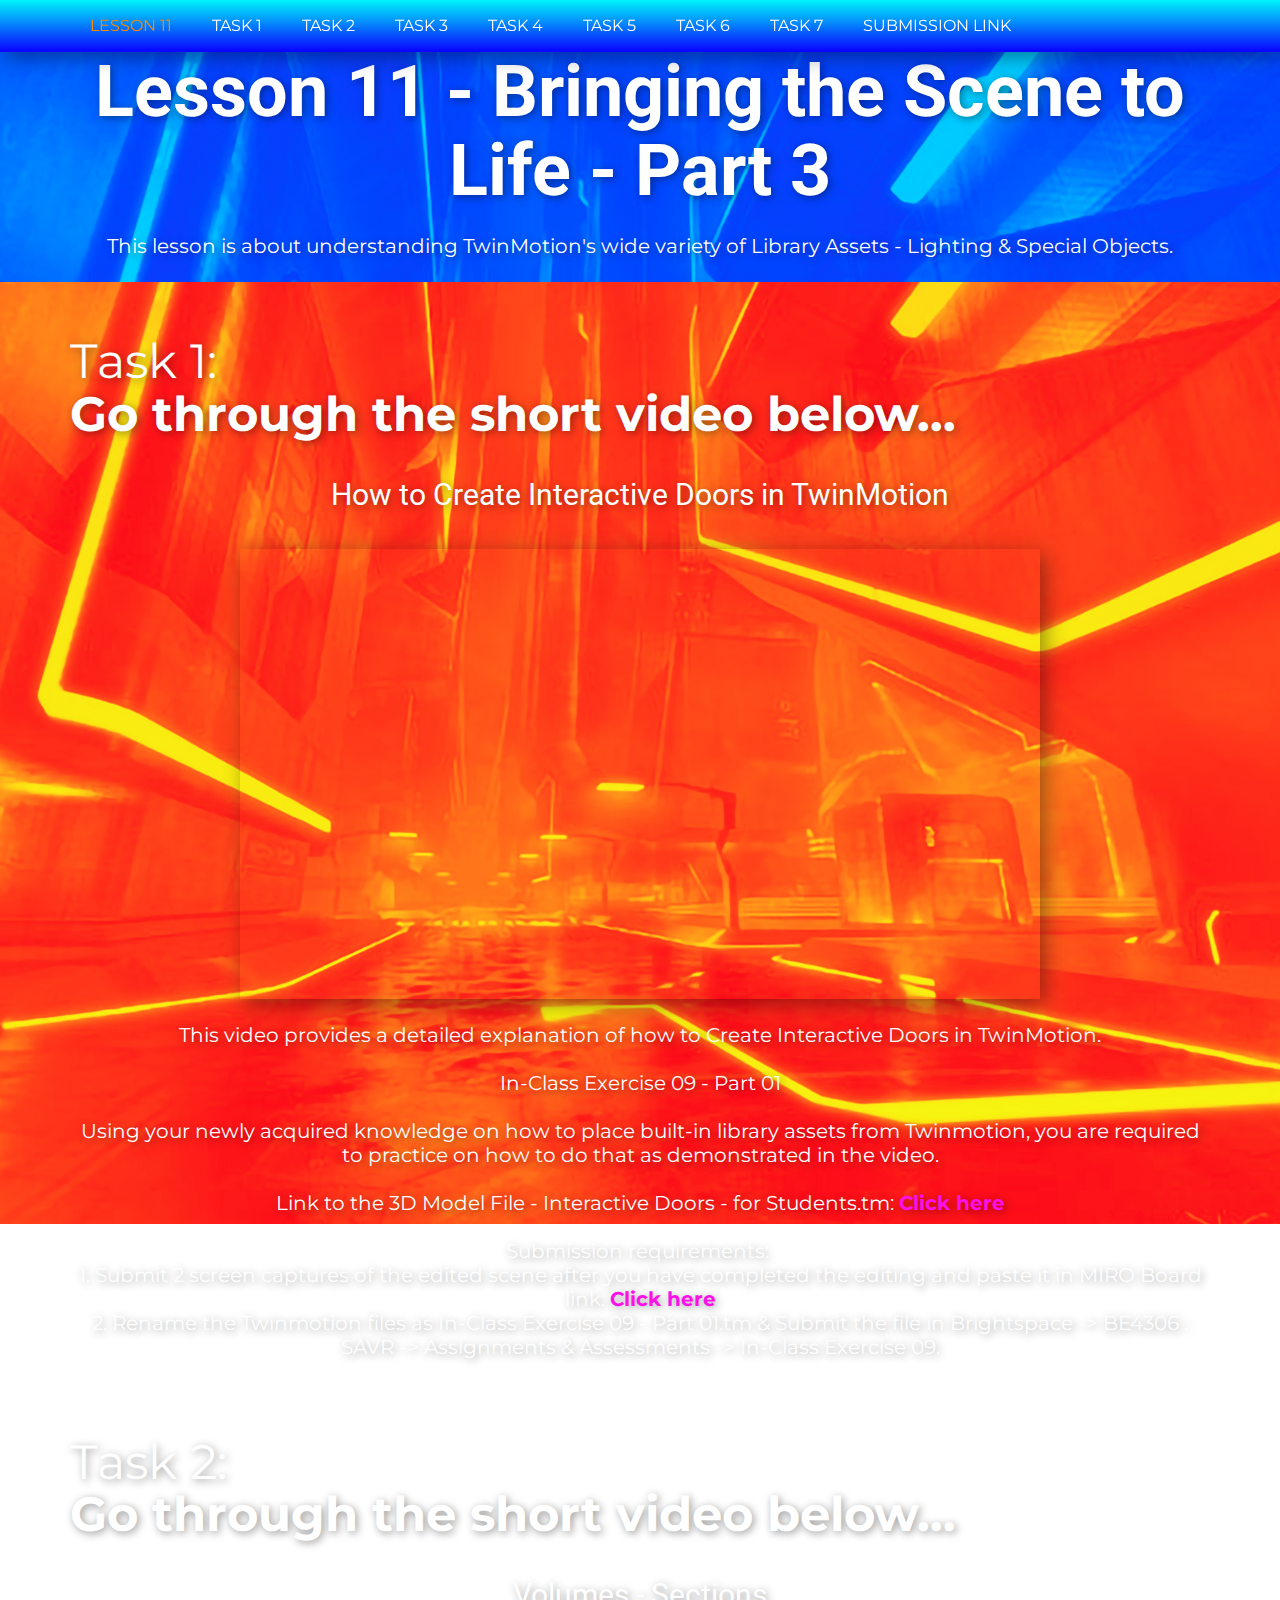
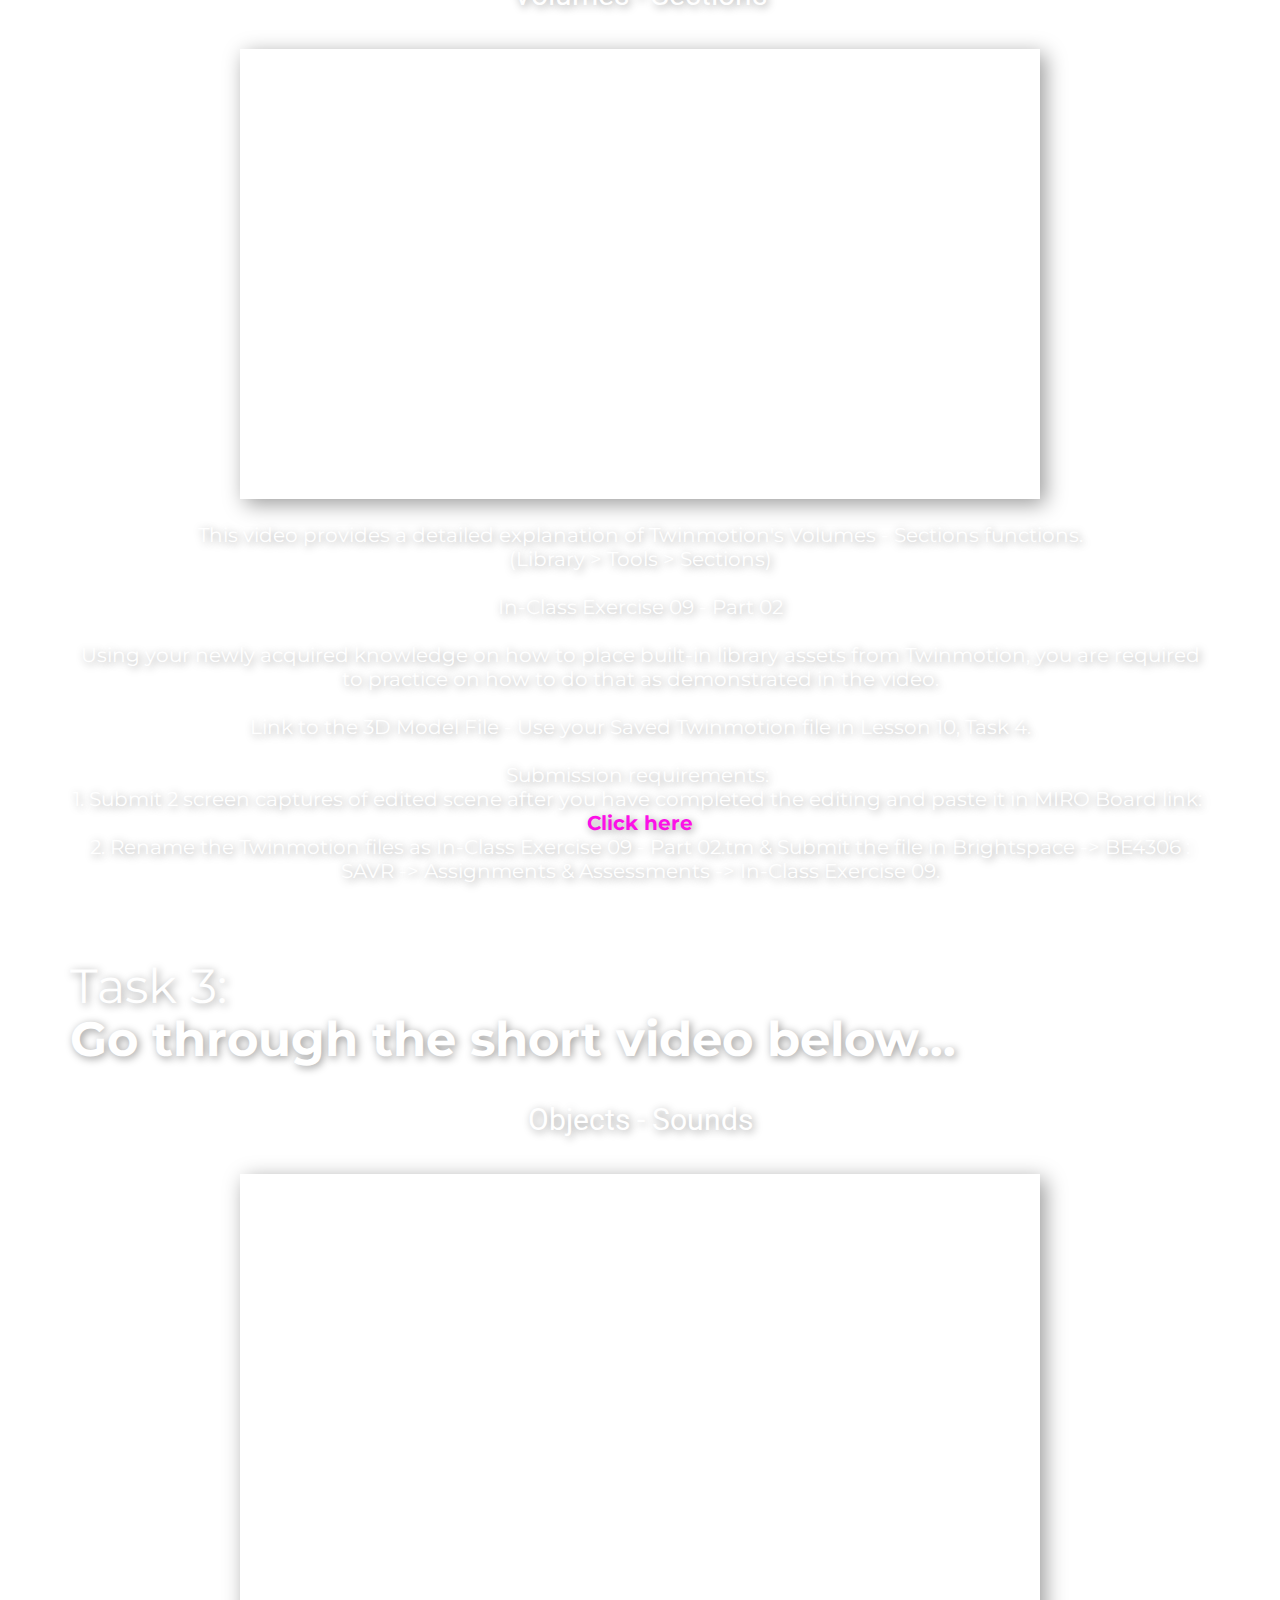
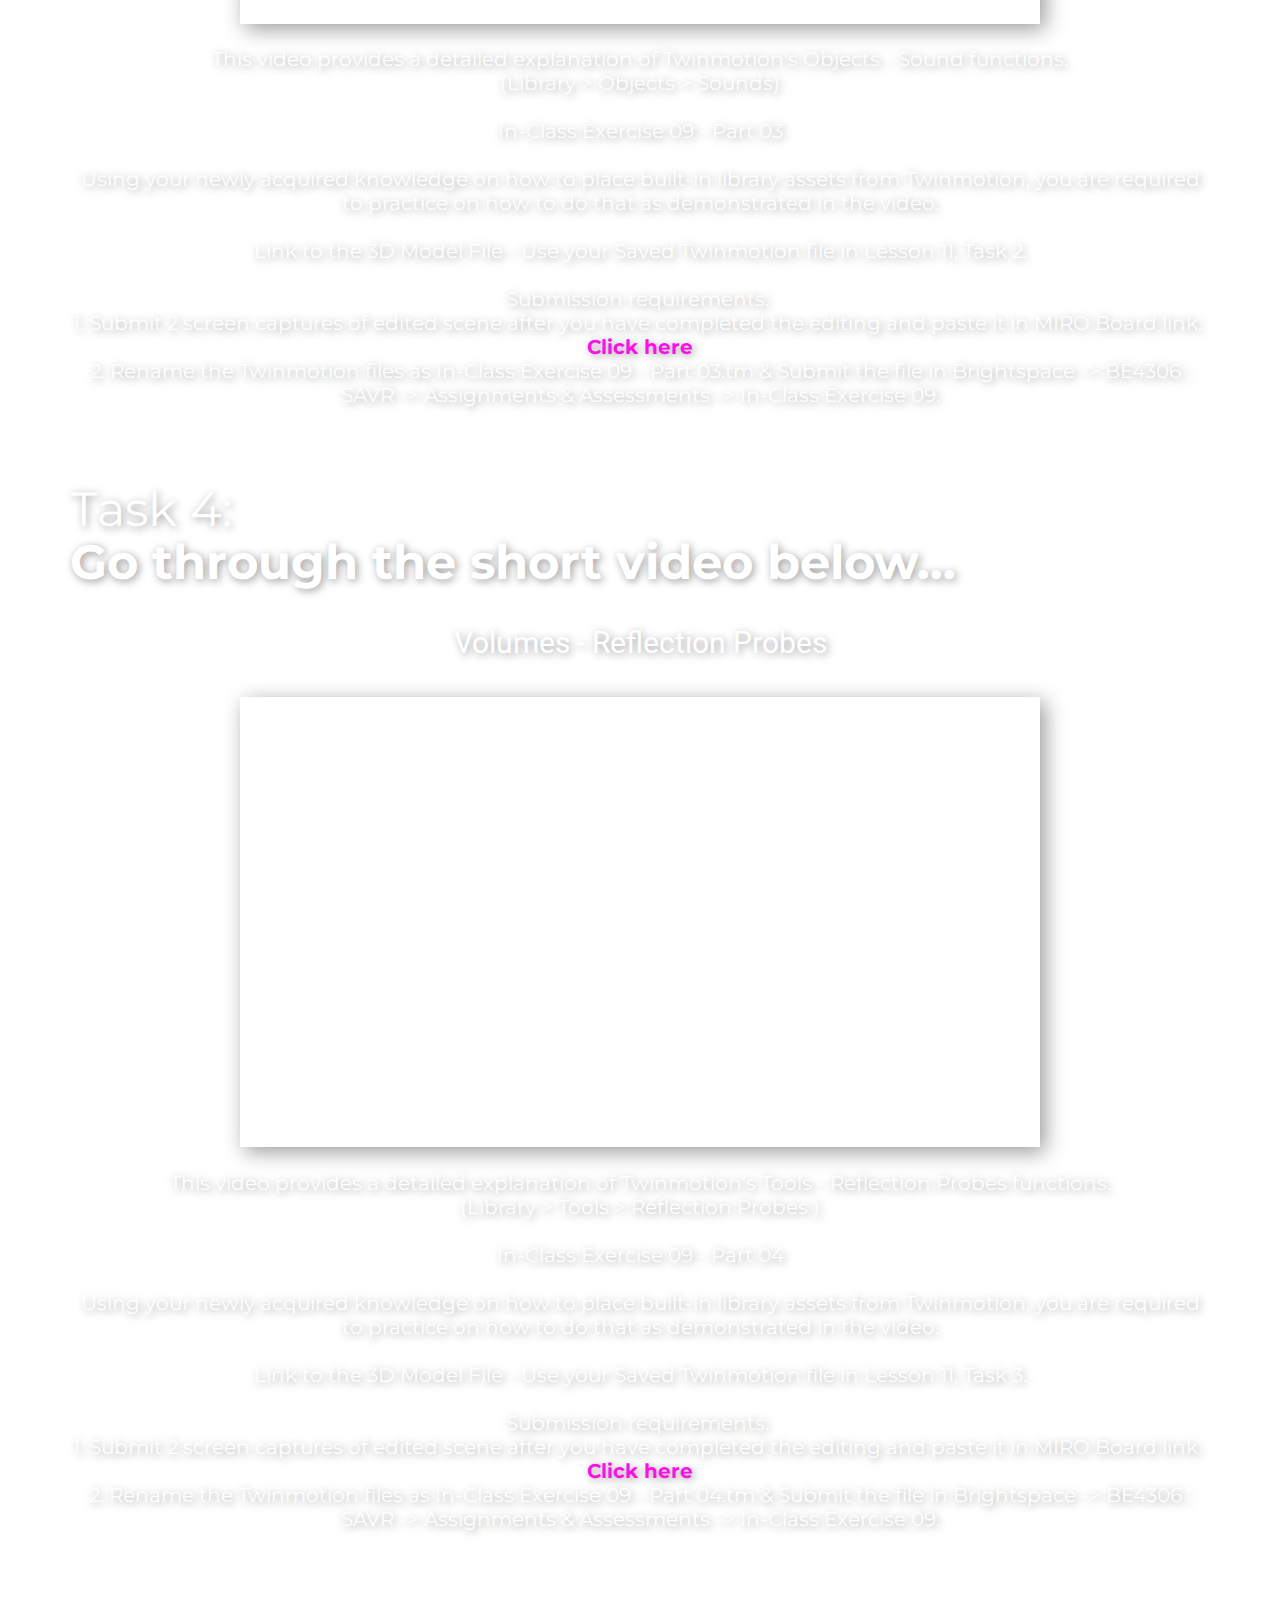
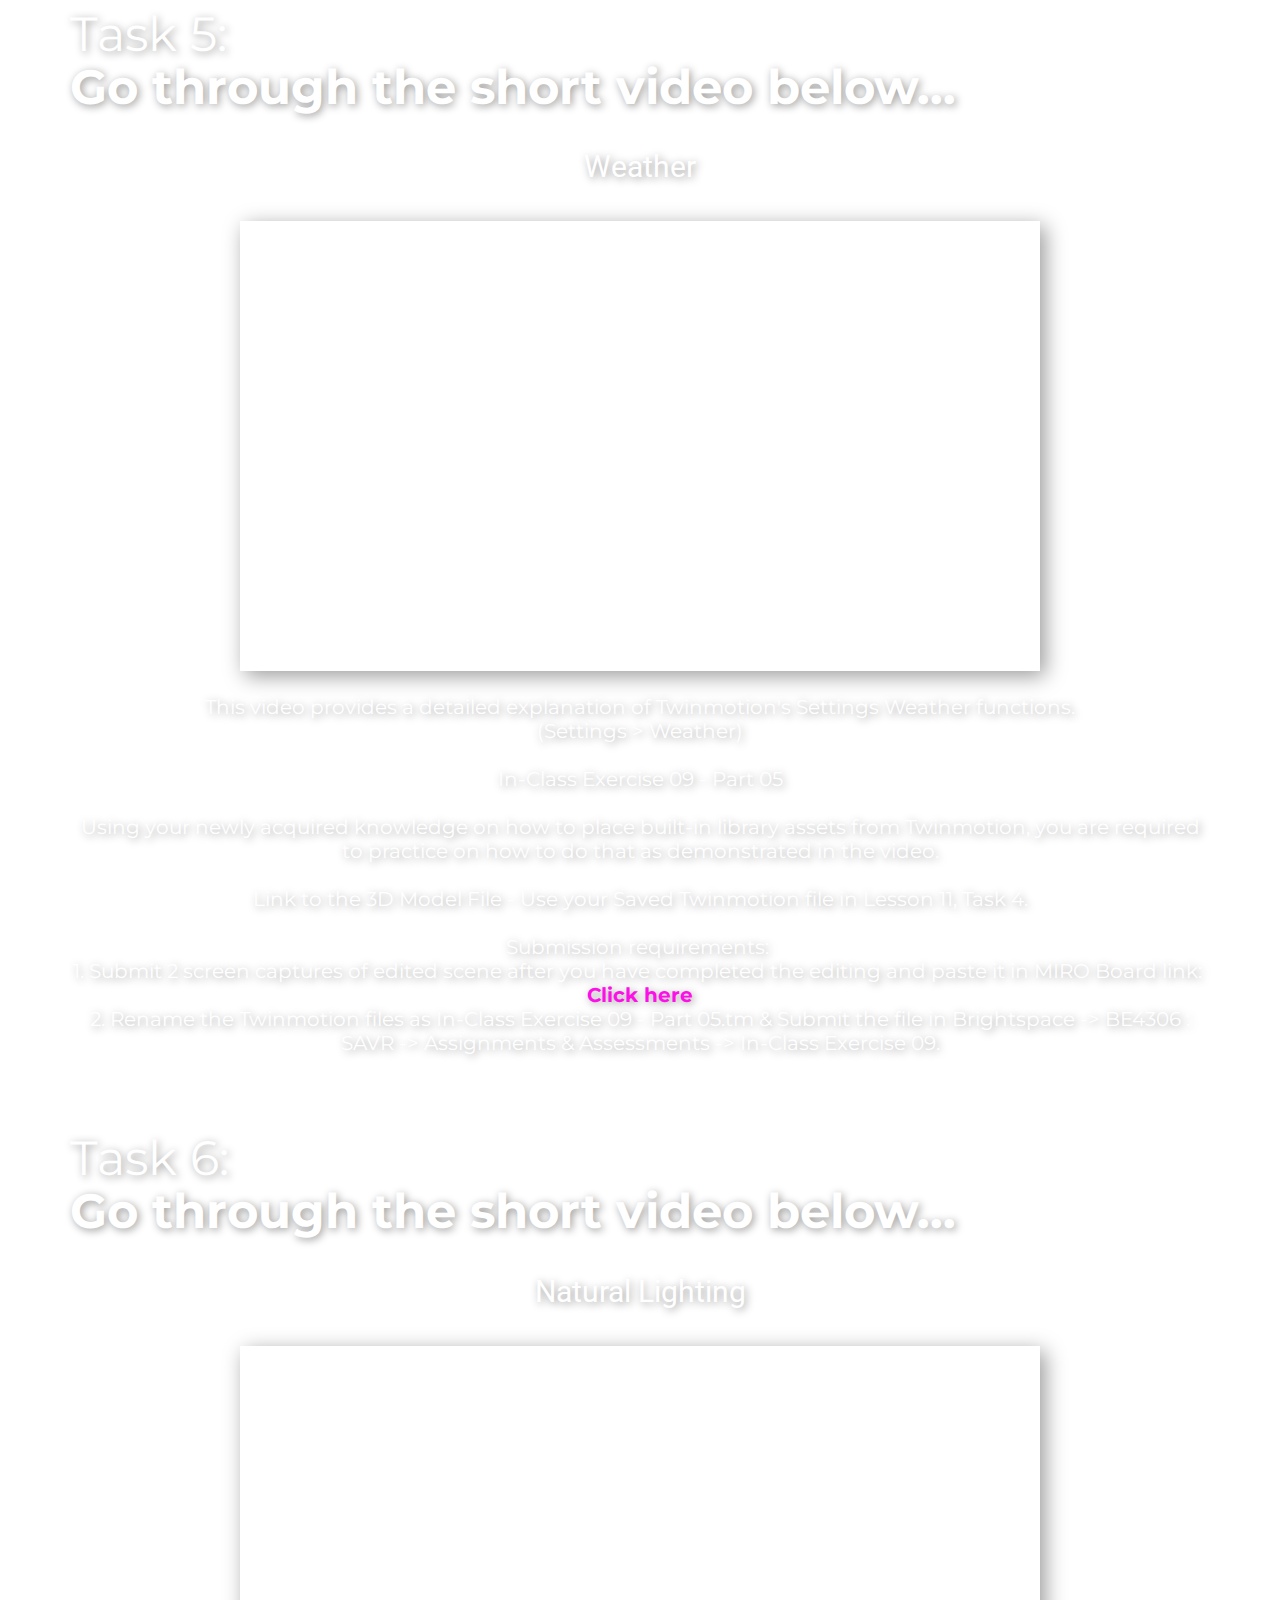
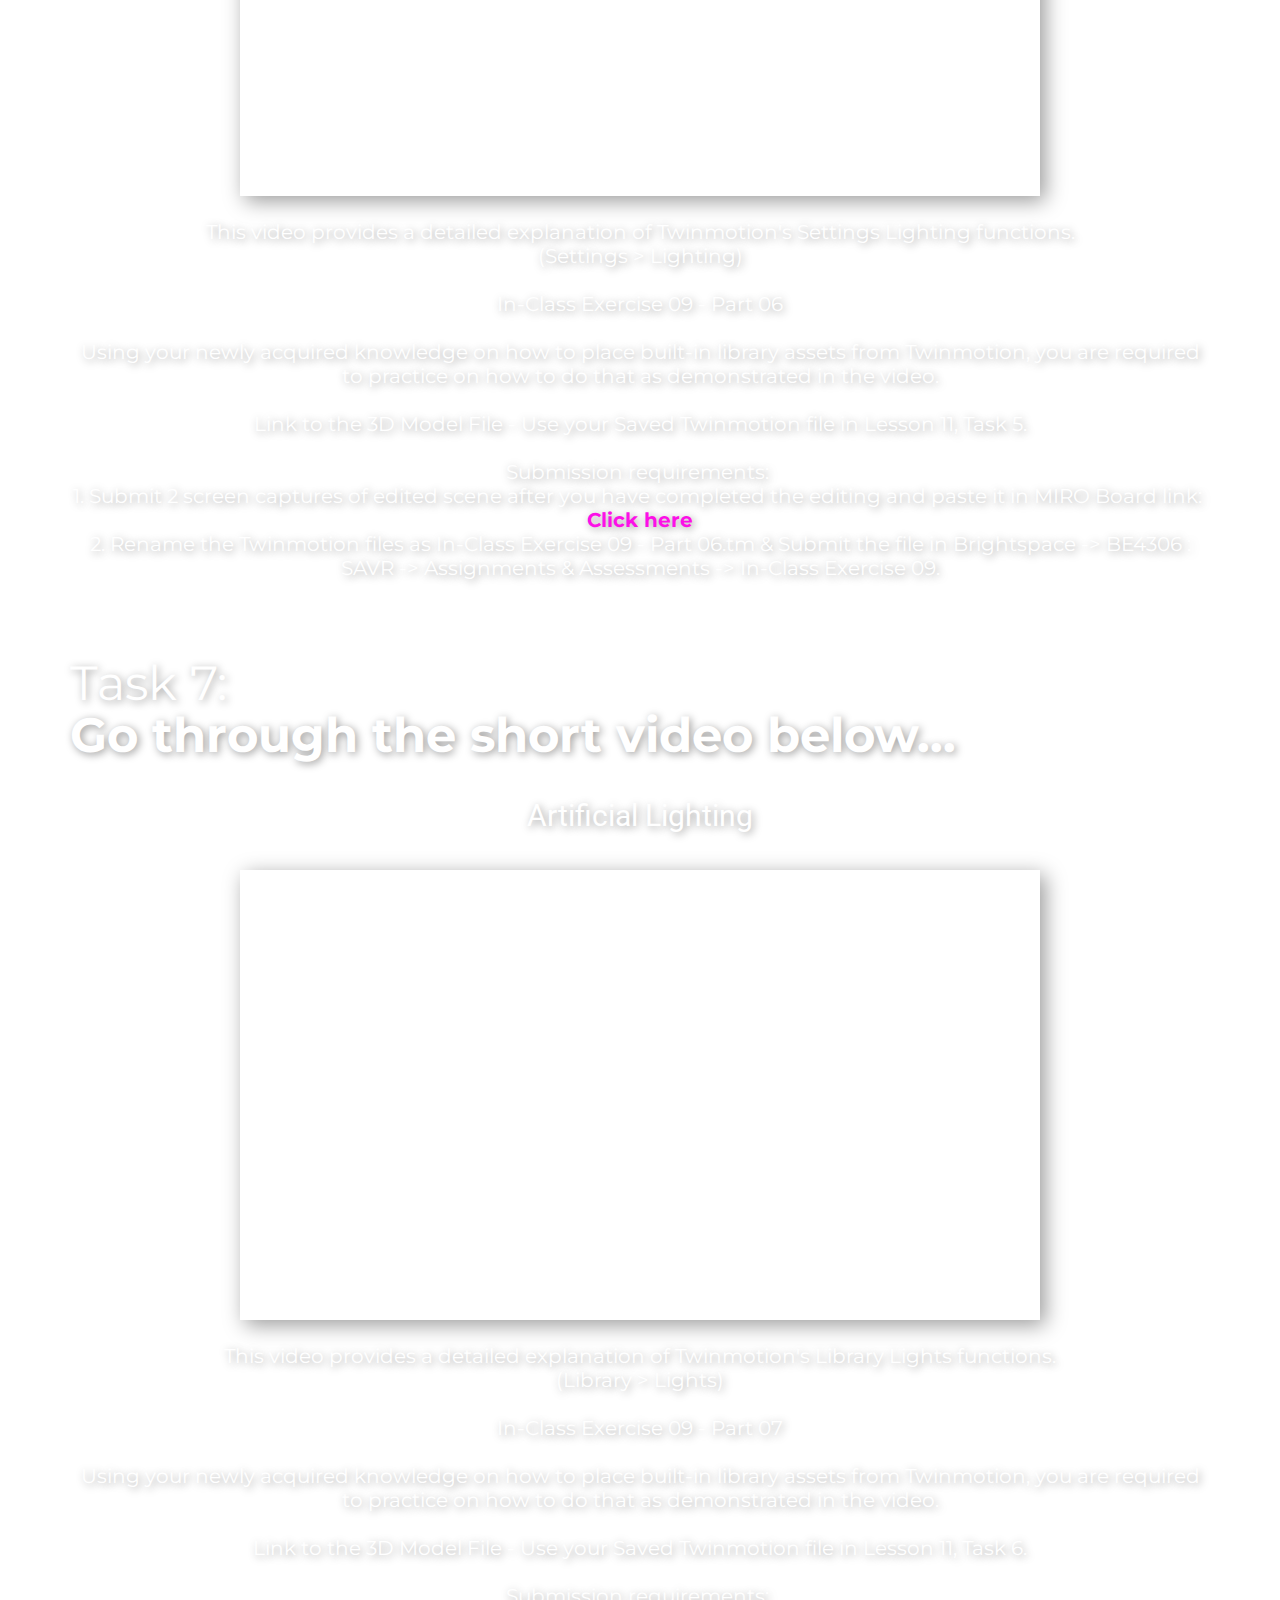
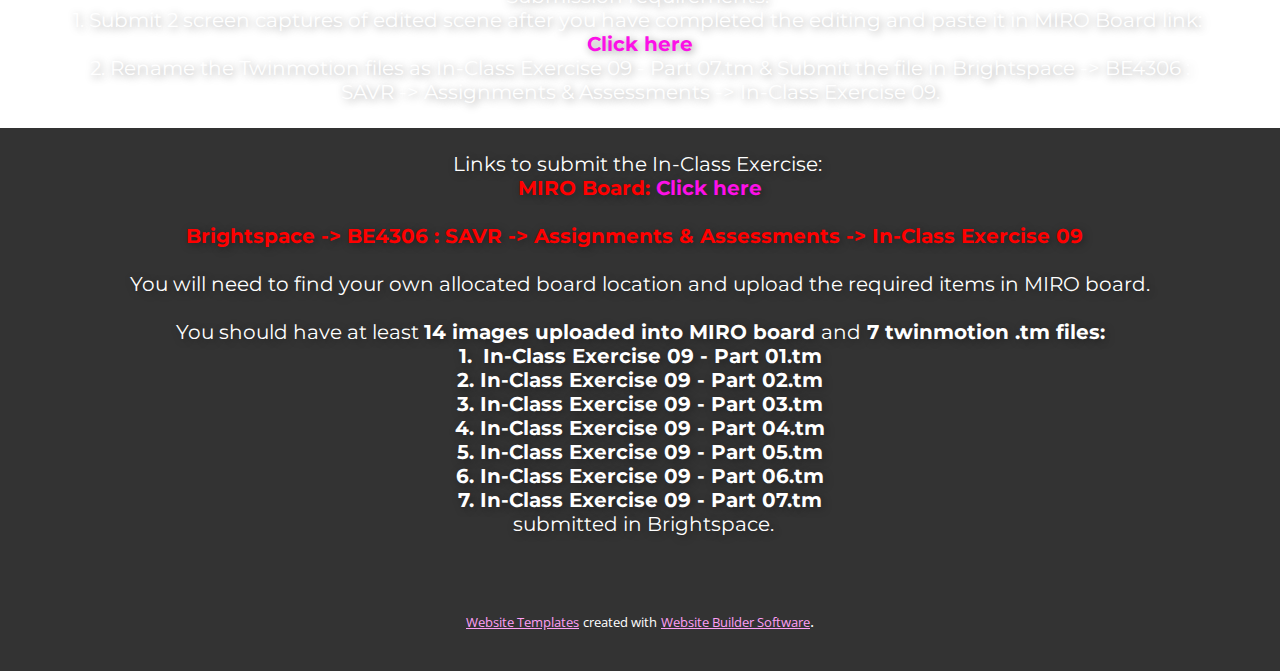
<file: Lesson Webpage/index.html>
<!DOCTYPE html>
<html style="font-size: 16px;" lang="en"><head>
    <meta name="viewport" content="width=device-width, initial-scale=1.0">
    <meta charset="utf-8">
    <meta name="keywords" content="Lesson 01 -&nbsp;Lesson Title Name, Topic Title 01:Topic Name, Topic Title 02:Topic Name">
    <meta name="description" content="">
    <title>Lesson 11</title>
    <link rel="stylesheet" href="nicepage.css" media="screen">
<link rel="stylesheet" href="Lesson-11.css" media="screen">
    <script class="u-script" type="text/javascript" src="jquery.js" defer=""></script>
    <script class="u-script" type="text/javascript" src="nicepage.js" defer=""></script>
    <meta name="generator" content="Nicepage 5.13.1, nicepage.com">
    <link id="u-theme-google-font" rel="stylesheet" href="https://fonts.googleapis.com/css?family=Roboto:100,100i,300,300i,400,400i,500,500i,700,700i,900,900i|Open+Sans:300,300i,400,400i,500,500i,600,600i,700,700i,800,800i">
    <link id="u-page-google-font" rel="stylesheet" href="https://fonts.googleapis.com/css?family=Montserrat:100,100i,200,200i,300,300i,400,400i,500,500i,600,600i,700,700i,800,800i,900,900i">
    
    
    
    
    
    
    
    
    
    
    
    <script type="application/ld+json">{
		"@context": "http://schema.org",
		"@type": "Organization",
		"name": ""
}</script>
    <meta name="theme-color" content="#fc10e7">
    <meta property="og:title" content="Lesson 11">
    <meta property="og:type" content="website">
  <meta data-intl-tel-input-cdn-path="intlTelInput/"></head>
  <body data-home-page="Lesson-11.html" data-home-page-title="Lesson 11" class="u-body u-image u-overlap u-xl-mode" data-lang="en" style="background-position: 50% 50%; background-attachment: fixed; background-image: url(&quot;images/04.3.jpg&quot;);"><header class="u-box-shadow u-clearfix u-gradient u-header u-sticky u-sticky-53bc u-header" id="Menu"><div class="u-clearfix u-sheet u-valign-middle u-sheet-1">
        <nav class="u-align-right-md u-align-right-sm u-align-right-xs u-menu u-menu-one-level u-menu-open-right u-offcanvas u-menu-1">
          <div class="menu-collapse u-custom-font u-font-montserrat" style="font-size: 1rem; letter-spacing: 0px; text-transform: uppercase; font-weight: 500;">
            <a class="u-button-style u-custom-hover-color u-custom-left-right-menu-spacing u-custom-padding-bottom u-custom-text-active-color u-custom-text-color u-custom-text-hover-color u-custom-text-shadow u-custom-top-bottom-menu-spacing u-nav-link u-text-active-palette-1-base u-text-hover-palette-2-base u-text-white" href="#">
              <svg class="u-svg-link" viewBox="0 0 24 24"><use xmlns:xlink="http://www.w3.org/1999/xlink" xlink:href="#menu-hamburger"></use></svg>
              <svg class="u-svg-content" version="1.1" id="menu-hamburger" viewBox="0 0 16 16" x="0px" y="0px" xmlns:xlink="http://www.w3.org/1999/xlink" xmlns="http://www.w3.org/2000/svg"><g><rect y="1" width="16" height="2"></rect><rect y="7" width="16" height="2"></rect><rect y="13" width="16" height="2"></rect>
</g></svg>
            </a>
          </div>
          <div class="u-custom-menu u-nav-container">
            <ul class="u-custom-font u-font-montserrat u-nav u-unstyled u-nav-1"><li class="u-nav-item"><a class="u-button-style u-nav-link u-text-active-custom-color-5 u-text-body-alt-color u-text-hover-custom-color-4" href="Lesson-11.html" style="padding: 18px 20px;">Lesson 11</a>
</li><li class="u-nav-item"><a class="u-button-style u-nav-link u-text-active-custom-color-5 u-text-body-alt-color u-text-hover-custom-color-4" href="Lesson-11.html#Task1" style="padding: 18px 20px;">Task 1</a>
</li><li class="u-nav-item"><a class="u-button-style u-nav-link u-text-active-custom-color-5 u-text-body-alt-color u-text-hover-custom-color-4" href="Lesson-11.html#Task2" style="padding: 18px 20px;">Task 2</a>
</li><li class="u-nav-item"><a class="u-button-style u-nav-link u-text-active-custom-color-5 u-text-body-alt-color u-text-hover-custom-color-4" href="Lesson-11.html#Task3" style="padding: 18px 20px;">Task 3</a>
</li><li class="u-nav-item"><a class="u-button-style u-nav-link u-text-active-custom-color-5 u-text-body-alt-color u-text-hover-custom-color-4" href="Lesson-11.html#Task4" style="padding: 18px 20px;">Task 4</a>
</li><li class="u-nav-item"><a class="u-button-style u-nav-link u-text-active-custom-color-5 u-text-body-alt-color u-text-hover-custom-color-4" href="Lesson-11.html#Task5" style="padding: 18px 20px;">Task 5</a>
</li><li class="u-nav-item"><a class="u-button-style u-nav-link u-text-active-custom-color-5 u-text-body-alt-color u-text-hover-custom-color-4" href="Lesson-11.html#Task6" style="padding: 18px 20px;">Task 6</a>
</li><li class="u-nav-item"><a class="u-button-style u-nav-link u-text-active-custom-color-5 u-text-body-alt-color u-text-hover-custom-color-4" href="Lesson-11.html#Task7" style="padding: 18px 20px;">Task 7</a>
</li><li class="u-nav-item"><a class="u-button-style u-nav-link u-text-active-custom-color-5 u-text-body-alt-color u-text-hover-custom-color-4" href="Lesson-11.html#Submission_Link" style="padding: 18px 20px;">Submission Link</a>
</li></ul>
          </div>
          <div class="u-custom-menu u-nav-container-collapse">
            <div class="u-black u-container-style u-inner-container-layout u-opacity u-opacity-75 u-sidenav">
              <div class="u-inner-container-layout u-sidenav-overflow">
                <div class="u-menu-close"></div>
                <ul class="u-align-center u-nav u-popupmenu-items u-unstyled u-nav-2"><li class="u-nav-item"><a class="u-button-style u-nav-link" href="Lesson-11.html">Lesson 11</a>
</li><li class="u-nav-item"><a class="u-button-style u-nav-link" href="Lesson-11.html#Task1">Task 1</a>
</li><li class="u-nav-item"><a class="u-button-style u-nav-link" href="Lesson-11.html#Task2">Task 2</a>
</li><li class="u-nav-item"><a class="u-button-style u-nav-link" href="Lesson-11.html#Task3">Task 3</a>
</li><li class="u-nav-item"><a class="u-button-style u-nav-link" href="Lesson-11.html#Task4">Task 4</a>
</li><li class="u-nav-item"><a class="u-button-style u-nav-link" href="Lesson-11.html#Task5">Task 5</a>
</li><li class="u-nav-item"><a class="u-button-style u-nav-link" href="Lesson-11.html#Task6">Task 6</a>
</li><li class="u-nav-item"><a class="u-button-style u-nav-link" href="Lesson-11.html#Task7">Task 7</a>
</li><li class="u-nav-item"><a class="u-button-style u-nav-link" href="Lesson-11.html#Submission_Link">Submission Link</a>
</li></ul>
              </div>
            </div>
            <div class="u-black u-menu-overlay u-opacity u-opacity-25"></div>
          </div>
        </nav>
      </div><style class="u-sticky-style" data-style-id="53bc">.u-sticky-fixed.u-sticky-53bc, .u-body.u-sticky-fixed .u-sticky-53bc {
box-shadow: 5px 5px 20px 0 rgba(0,0,0,0.4) !important
}</style></header>
    <section class="skrollable u-clearfix u-section-1" id="Lesson_Title">
      <div class="u-clearfix u-sheet u-sheet-1">
        <h1 class="u-align-center u-text u-text-body-alt-color u-title u-text-1"> Lesson 11 - ​Bringing the Scene to Life - Part 3</h1>
      </div>
    </section>
    <section class="skrollable u-clearfix u-section-2" id="Lesson_Header">
      <div class="u-clearfix u-sheet u-sheet-1">
        <h4 class="u-align-center u-text u-text-body-alt-color u-text-1">
          <br> This lesson is about understanding TwinMotion's wide variety of Library Assets - Lighting &amp; Special Objects.<br>
          <br>
        </h4>
      </div>
    </section>
    <section class="skrollable u-clearfix u-image u-parallax u-section-3" id="Task1" data-image-width="1920" data-image-height="1920">
      <div class="u-clearfix u-sheet u-valign-bottom u-sheet-1">
        <h2 class="u-text u-text-body-alt-color u-text-1">
          <span style="font-weight: 400;">
            <br>Task 1:
          </span>
          <br>Go through the short video below...
        </h2>
        <h3 class="u-align-center u-text u-text-body-alt-color u-text-2">
          <br> How to Create Interactive Doors in TwinMotion<br>
          <br>
        </h3>
        <div class="u-align-center u-video u-video-contain-lg u-video-contain-md u-video-contain-sm u-video-contain-xs u-video-1">
          <div class="embed-responsive embed-responsive-1">
            <iframe style="position: absolute;top: 0;left: 0;width: 100%;height: 100%;" class="embed-responsive-item" src="https://www.youtube.com/embed/CpgHu1HV8Zo?mute=0&amp;showinfo=0&amp;controls=1&amp;start=0" frameborder="0" allowfullscreen=""></iframe>
          </div>
        </div>
        <h4 class="u-align-center u-text u-text-body-alt-color u-text-3">
          <br>This video provides a detailed explanation of&nbsp;​how to Create Interactive Doors in TwinMotion.<br>
          <br> In-Class Exercise 09 - Part 01<br>
          <br>Using your newly acquired knowledge on how to place built-in library assets from Twinmotion, you are required to practice on how to do that as demonstrated in the video.<br>
          <br>Link to the 3D Model File - ​​​​Interactive Doors - for Students.tm: <a href="https://drive.google.com/file/d/14DU1wd49GMlI4zxQ1neAJglvYIK533Cm/view?usp=sharing" class="u-active-none u-border-none u-btn u-button-link u-button-style u-hover-none u-none u-text-palette-1-base u-btn-1" target="_blank">Click here</a>
          <br>
          <br>Submission requirements:&nbsp;<br>1. Submit 2 screen captures of the edited scene after you have completed the editing and paste it in MIRO Board link:&nbsp;<a href="https://miro.com/welcomeonboard/aVNzODdjVWV6Snh3UEtOZFJZN2lUY25qRjE3OERtNWNsSUxhOHhWZGpJRnlBTmt0TEs5SFZzN21Mc1Q0Z3VmV3wzNDU4NzY0NTUxMzk1NzQ5ODQ1fDI=?share_link_id=798478943308" target="_blank" class="u-active-none u-border-none u-btn u-button-style u-hover-none u-none u-text-palette-1-base u-btn-2">Click here</a>
          <br>2. Rename the Twinmotion files as In-Class Exercise 09 - Part 01.tm &amp; Submit the file in ​Brightspace -&gt; BE4306 : SAVR -&gt; Assignments &amp; Assessments -&gt; In-Class Exercise 09. <br>
          <br>
        </h4>
      </div>
    </section>
    <section class="skrollable u-clearfix u-image u-parallax u-section-4" id="Task2" data-image-width="1920" data-image-height="1920">
      <div class="u-clearfix u-sheet u-valign-middle u-sheet-1">
        <h2 class="u-text u-text-body-alt-color u-text-1">
          <span style="font-weight: 400;">
            <br>Task 2:
          </span>
          <br> Go through the short video below...
        </h2>
        <h3 class="u-align-center u-text u-text-body-alt-color u-text-2">
          <br> Volumes - Sections<br>
          <br>
        </h3>
        <div class="u-align-center u-video u-video-contain-lg u-video-contain-md u-video-contain-sm u-video-contain-xs u-video-1">
          <div class="embed-responsive embed-responsive-1">
            <iframe style="position: absolute;top: 0;left: 0;width: 100%;height: 100%;" class="embed-responsive-item" src="https://www.youtube.com/embed/00hAP5RfoBk?mute=0&amp;showinfo=0&amp;controls=1&amp;start=0" frameborder="0" allowfullscreen=""></iframe>
          </div>
        </div>
        <h4 class="u-align-center u-text u-text-body-alt-color u-text-3">
          <br> This video provides a detailed explanation of&nbsp;Twinmotion's Volumes - Sections functions.<br>(Library &gt; Tools &gt; Sections)<br>
          <br> In-Class Exercise 09 - Part 02<br>
          <br>Using your newly acquired knowledge on how to place built-in library assets from Twinmotion, you are required to practice on how to do that as demonstrated in the video.<br>
          <br> Link to the 3D Model File - ​Use your Saved Twinmotion file in Lesson 10, Task 4.<br>
          <br>Submission requirements:&nbsp;<br>1. Submit 2 screen captures of​ edited scene after you have completed the editing and paste it in MIRO Board link:&nbsp;<a href="https://miro.com/welcomeonboard/aVNzODdjVWV6Snh3UEtOZFJZN2lUY25qRjE3OERtNWNsSUxhOHhWZGpJRnlBTmt0TEs5SFZzN21Mc1Q0Z3VmV3wzNDU4NzY0NTUxMzk1NzQ5ODQ1fDI=?share_link_id=798478943308" target="_blank" class="u-active-none u-border-none u-btn u-button-style u-hover-none u-none u-text-palette-1-base u-btn-1">Click here</a>
          <br>2. Rename the Twinmotion files as In-Class Exercise 09 - Part 02.tm &amp; Submit the file in ​Brightspace -&gt; BE4306 : SAVR -&gt; Assignments &amp; Assessments -&gt; In-Class Exercise 09. <br>
          <br>
        </h4>
      </div>
    </section>
    <section class="skrollable u-clearfix u-image u-parallax u-section-5" id="Task3" data-image-width="1920" data-image-height="1920">
      <div class="u-clearfix u-sheet u-valign-middle u-sheet-1">
        <h2 class="u-text u-text-body-alt-color u-text-1">
          <br>
          <span style="font-weight: 400;">Task 3:</span>
          <br> Go through the short video below...
        </h2>
        <h3 class="u-align-center u-text u-text-body-alt-color u-text-2">
          <br> Objects - Sounds<br>
          <br>
        </h3>
        <div class="u-align-center u-video u-video-contain-lg u-video-contain-md u-video-contain-sm u-video-contain-xs u-video-1">
          <div class="embed-responsive embed-responsive-1">
            <iframe style="position: absolute;top: 0;left: 0;width: 100%;height: 100%;" class="embed-responsive-item" src="https://www.youtube.com/embed/sGsmznEMgpU?mute=0&amp;showinfo=0&amp;controls=1&amp;start=0" frameborder="0" allowfullscreen=""></iframe>
          </div>
        </div>
        <h4 class="u-align-center u-text u-text-body-alt-color u-text-3">
          <br> This video provides a detailed explanation of&nbsp;Twinmotion's Objects - Sound functions.<br>(Library &gt; Objects &gt; Sounds)<br>
          <br> In-Class Exercise 09 - Part 03<br>
          <br>Using your newly acquired knowledge on how to place built-in library assets from Twinmotion, you are required to practice on how to do that as demonstrated in the video.<br>
          <br> Link to the 3D Model File - ​Use your Saved Twinmotion file in Lesson 11, Task 2.<br>
          <br>Submission requirements:&nbsp;<br>1. Submit 2 screen captures of​ edited scene after you have completed the editing and paste it in MIRO Board link:&nbsp;<a href="https://miro.com/welcomeonboard/aVNzODdjVWV6Snh3UEtOZFJZN2lUY25qRjE3OERtNWNsSUxhOHhWZGpJRnlBTmt0TEs5SFZzN21Mc1Q0Z3VmV3wzNDU4NzY0NTUxMzk1NzQ5ODQ1fDI=?share_link_id=798478943308" target="_blank" class="u-active-none u-border-none u-btn u-button-style u-hover-none u-none u-text-palette-1-base u-btn-1">Click here</a>
          <br>2. Rename the Twinmotion files as In-Class Exercise 09 - Part 03.tm &amp; Submit the file in ​Brightspace -&gt; BE4306 : SAVR -&gt; Assignments &amp; Assessments -&gt; In-Class Exercise 09. <br>
          <br>
        </h4>
      </div>
    </section>
    <section class="skrollable u-clearfix u-image u-parallax u-section-6" id="Task4" data-image-width="1920" data-image-height="1920">
      <div class="u-clearfix u-sheet u-valign-middle u-sheet-1">
        <h2 class="u-text u-text-body-alt-color u-text-1">
          <br>
          <span style="font-weight: 400;">Task 4:</span>
          <br> Go through the short video below...
        </h2>
        <h3 class="u-align-center u-text u-text-body-alt-color u-text-2">
          <br> Volumes - Reflection Probes<br>
          <br>
        </h3>
        <div class="u-align-center u-video u-video-contain-lg u-video-contain-md u-video-contain-sm u-video-contain-xs u-video-1">
          <div class="embed-responsive embed-responsive-1">
            <iframe style="position: absolute;top: 0;left: 0;width: 100%;height: 100%;" class="embed-responsive-item" src="https://www.youtube.com/embed/NipszC0FHys?mute=0&amp;showinfo=0&amp;controls=1&amp;start=0" frameborder="0" allowfullscreen=""></iframe>
          </div>
        </div>
        <h4 class="u-align-center u-text u-text-body-alt-color u-text-3">
          <br> This video provides a detailed explanation of&nbsp;Twinmotion's Tools - Reflection Probes functions.<br>(Library &gt; Tools &gt; Reflection Probes )<br>
          <br> In-Class Exercise 09 - Part 04<br>
          <br>Using your newly acquired knowledge on how to place built-in library assets from Twinmotion, you are required to practice on how to do that as demonstrated in the video.<br>
          <br> Link to the 3D Model File - ​Use your Saved Twinmotion file in Lesson 11, Task 3.<br>
          <br>Submission requirements:&nbsp;<br>1. Submit 2 screen captures of​ edited scene after you have completed the editing and paste it in MIRO Board link:&nbsp;<a href="https://miro.com/welcomeonboard/aVNzODdjVWV6Snh3UEtOZFJZN2lUY25qRjE3OERtNWNsSUxhOHhWZGpJRnlBTmt0TEs5SFZzN21Mc1Q0Z3VmV3wzNDU4NzY0NTUxMzk1NzQ5ODQ1fDI=?share_link_id=798478943308" target="_blank" class="u-active-none u-border-none u-btn u-button-style u-hover-none u-none u-text-palette-1-base u-btn-1">Click here</a>
          <br>2. Rename the Twinmotion files as In-Class Exercise 09 - Part 04.tm &amp; Submit the file in ​Brightspace -&gt; BE4306 : SAVR -&gt; Assignments &amp; Assessments -&gt; In-Class Exercise 09. <br>
          <br>
        </h4>
      </div>
    </section>
    <section class="skrollable u-clearfix u-image u-parallax u-section-7" id="Task5" data-image-width="1920" data-image-height="1920">
      <div class="u-clearfix u-sheet u-sheet-1">
        <h2 class="u-text u-text-body-alt-color u-text-1">
          <br>
          <span style="font-weight: 400;">Task 5:</span>
          <br> Go through the short video below...
        </h2>
        <h3 class="u-align-center u-text u-text-body-alt-color u-text-2">
          <br> Weather<br>
          <br>
        </h3>
        <div class="u-align-center u-video u-video-contain-lg u-video-contain-md u-video-contain-sm u-video-contain-xs u-video-1">
          <div class="embed-responsive embed-responsive-1">
            <iframe style="position: absolute;top: 0;left: 0;width: 100%;height: 100%;" class="embed-responsive-item" src="https://www.youtube.com/embed/Yc1wUMv6alU?mute=0&amp;showinfo=0&amp;controls=1&amp;start=0" frameborder="0" allowfullscreen=""></iframe>
          </div>
        </div>
        <h4 class="u-align-center u-text u-text-body-alt-color u-text-3">
          <br> This video provides a detailed explanation of&nbsp;Twinmotion's Settings Weather functions.<br>(Settings &gt; Weather)<br>
          <br> In-Class Exercise 09 - Part 05<br>
          <br>Using your newly acquired knowledge on how to place built-in library assets from Twinmotion, you are required to practice on how to do that as demonstrated in the video.<br>
          <br> Link to the 3D Model File - ​Use your Saved Twinmotion file in Lesson 11, Task 4.<br>
          <br>Submission requirements:&nbsp;<br>1. Submit 2 screen captures of​ edited scene after you have completed the editing and paste it in MIRO Board link:&nbsp;<a href="https://miro.com/welcomeonboard/aVNzODdjVWV6Snh3UEtOZFJZN2lUY25qRjE3OERtNWNsSUxhOHhWZGpJRnlBTmt0TEs5SFZzN21Mc1Q0Z3VmV3wzNDU4NzY0NTUxMzk1NzQ5ODQ1fDI=?share_link_id=798478943308" target="_blank" class="u-active-none u-border-none u-btn u-button-style u-hover-none u-none u-text-palette-1-base u-btn-1">Click here</a>
          <br>2. Rename the Twinmotion files as In-Class Exercise 09 - Part 05.tm &amp; Submit the file in ​Brightspace -&gt; BE4306 : SAVR -&gt; Assignments &amp; Assessments -&gt; In-Class Exercise 09. <br>
          <br>
        </h4>
      </div>
    </section>
    <section class="skrollable u-clearfix u-image u-parallax u-section-8" id="Task6" data-image-width="1920" data-image-height="1920">
      <div class="u-clearfix u-sheet u-valign-middle u-sheet-1">
        <h2 class="u-text u-text-body-alt-color u-text-1">
          <br>
          <span style="font-weight: 400;">Task 6:</span>
          <br> Go through the short video below...
        </h2>
        <h3 class="u-align-center u-text u-text-body-alt-color u-text-2">
          <br> Natural Lighting<br>
          <br>
        </h3>
        <div class="u-align-center u-video u-video-contain-lg u-video-contain-md u-video-contain-sm u-video-contain-xs u-video-1">
          <div class="embed-responsive embed-responsive-1">
            <iframe style="position: absolute;top: 0;left: 0;width: 100%;height: 100%;" class="embed-responsive-item" src="https://www.youtube.com/embed/nTjopw2L0A0?mute=0&amp;showinfo=0&amp;controls=1&amp;start=0" frameborder="0" allowfullscreen=""></iframe>
          </div>
        </div>
        <h4 class="u-align-center u-text u-text-body-alt-color u-text-3">
          <br> This video provides a detailed explanation of&nbsp;Twinmotion's Settings Lighting functions.<br>(Settings &gt; Lighting)<br>
          <br> In-Class Exercise 09 - Part 06<br>
          <br>Using your newly acquired knowledge on how to place built-in library assets from Twinmotion, you are required to practice on how to do that as demonstrated in the video.<br>
          <br> Link to the 3D Model File - ​Use your Saved Twinmotion file in Lesson 11, Task 5.<br>
          <br>Submission requirements:&nbsp;<br>1. Submit 2 screen captures of​ edited scene after you have completed the editing and paste it in MIRO Board link:&nbsp;<a href="https://miro.com/welcomeonboard/aVNzODdjVWV6Snh3UEtOZFJZN2lUY25qRjE3OERtNWNsSUxhOHhWZGpJRnlBTmt0TEs5SFZzN21Mc1Q0Z3VmV3wzNDU4NzY0NTUxMzk1NzQ5ODQ1fDI=?share_link_id=798478943308" target="_blank" class="u-active-none u-border-none u-btn u-button-style u-hover-none u-none u-text-palette-1-base u-btn-1">Click here</a>
          <br>2. Rename the Twinmotion files as In-Class Exercise 09 - Part 06.tm &amp; Submit the file in ​Brightspace -&gt; BE4306 : SAVR -&gt; Assignments &amp; Assessments -&gt; In-Class Exercise 09. <br>
          <br>
        </h4>
      </div>
    </section>
    <section class="skrollable u-clearfix u-image u-parallax u-section-9" id="Task7" data-image-width="1920" data-image-height="1920">
      <div class="u-clearfix u-sheet u-valign-middle u-sheet-1">
        <h2 class="u-text u-text-body-alt-color u-text-1">
          <br>
          <span style="font-weight: 400;">Task 7:</span>
          <br> Go through the short video below...
        </h2>
        <h3 class="u-align-center u-text u-text-body-alt-color u-text-2">
          <br> Artificial Lighting<br>
          <br>
        </h3>
        <div class="u-align-center u-video u-video-contain-lg u-video-contain-md u-video-contain-sm u-video-contain-xs u-video-1">
          <div class="embed-responsive embed-responsive-1">
            <iframe style="position: absolute;top: 0;left: 0;width: 100%;height: 100%;" class="embed-responsive-item" src="https://www.youtube.com/embed/D-l2g-V91Uk?mute=0&amp;showinfo=0&amp;controls=1&amp;start=0" frameborder="0" allowfullscreen=""></iframe>
          </div>
        </div>
        <h4 class="u-align-center u-text u-text-body-alt-color u-text-3">
          <br> This video provides a detailed explanation of&nbsp;Twinmotion's Library Lights functions.<br>(​Library &gt; Lights)<br>
          <br> In-Class Exercise 09 - Part 07<br>
          <br>Using your newly acquired knowledge on how to place built-in library assets from Twinmotion, you are required to practice on how to do that as demonstrated in the video.<br>
          <br> Link to the 3D Model File - ​Use your Saved Twinmotion file in Lesson 11, Task 6.<br>
          <br>Submission requirements:&nbsp;<br>1. Submit 2 screen captures of​ edited scene after you have completed the editing and paste it in MIRO Board link:&nbsp;<a href="https://miro.com/welcomeonboard/aVNzODdjVWV6Snh3UEtOZFJZN2lUY25qRjE3OERtNWNsSUxhOHhWZGpJRnlBTmt0TEs5SFZzN21Mc1Q0Z3VmV3wzNDU4NzY0NTUxMzk1NzQ5ODQ1fDI=?share_link_id=798478943308" target="_blank" class="u-active-none u-border-none u-btn u-button-style u-hover-none u-none u-text-palette-1-base u-btn-1">Click here</a>
          <br>2. Rename the Twinmotion files as In-Class Exercise 09 - Part 07.tm &amp; Submit the file in ​Brightspace -&gt; BE4306 : SAVR -&gt; Assignments &amp; Assessments -&gt; In-Class Exercise 09. <br>
          <br>
        </h4>
      </div>
    </section>
    <section class="u-clearfix u-grey-80 u-section-10" id="Submission_Link">
      <div class="u-clearfix u-sheet u-sheet-1">
        <h5 class="u-align-center u-text u-text-1">
          <br> Links to submit the In-Class Exercise:&nbsp;<span style="font-weight: 700;" class="u-text-custom-color-1">
            <br>MIRO Board: <a href="https://miro.com/welcomeonboard/aVNzODdjVWV6Snh3UEtOZFJZN2lUY25qRjE3OERtNWNsSUxhOHhWZGpJRnlBTmt0TEs5SFZzN21Mc1Q0Z3VmV3wzNDU4NzY0NTUxMzk1NzQ5ODQ1fDI=?share_link_id=194172858670" class="u-active-none u-border-none u-btn u-button-link u-button-style u-hover-none u-none u-text-palette-1-base u-btn-1" target="_blank">Click here</a>
            <br>
            <br>Brightspace -&gt; BE4306 : SAVR -&gt; Assignments &amp; Assessments -&gt; In-Class Exercise 09
          </span>&nbsp;<br>
          <br>You will need to find your own allocated board location and upload the required items in MIRO board.<br>
          <br>You should have at least&nbsp;<span style="font-weight: 700;">14 images uploaded into MIRO board <span style="font-weight: 400;">and</span> 7 twinmotion .tm files:
          </span>
          <br>
          <span style="font-weight: 700;">1.&nbsp;</span>
          <span style="font-weight: 700;">In-Class Exercise 09 - Part 01.tm<br>2.&nbsp;​In-Class Exercise 09 - Part 02.tm
          </span>
          <br>
          <span style="font-weight: 700;">3.&nbsp;​In-Class Exercise 09 - Part 03.tm</span>
          <br>
          <span style="font-weight: 700;">4.&nbsp;​In-Class Exercise 09 - Part 04.tm<br>5.&nbsp;​In-Class Exercise 09 - Part 05.tm<br>6.&nbsp;​In-Class Exercise 09 - Part 06.tm
          </span>
          <br>
          <span style="font-weight: 700;">7. In-Class Exercise 09 - Part 07.tm</span>
          <br>
          <span style="font-weight: 700;">&nbsp;</span>submitted in Brightspace.<br>
          <br>
        </h5>
      </div>
    </section>
    <style class="u-overlap-style">.u-overlap:not(.u-sticky-scroll) .u-header {
background-color: #fc10e7 !important; background-image: linear-gradient(#00f5fa, #0900ff) !important
}</style>
    
    
    <footer class="u-align-center u-clearfix u-footer u-grey-80 u-footer" id="sec-da6d"><div class="u-clearfix u-sheet u-sheet-1"></div></footer>
    <section class="u-backlink u-clearfix u-grey-80">
      <a class="u-link" href="https://nicepage.com/website-templates" target="_blank">
        <span>Website Templates</span>
      </a>
      <p class="u-text">
        <span>created with</span>
      </p>
      <a class="u-link" href="" target="_blank">
        <span>Website Builder Software</span>
      </a>. 
    </section>
  
</body></html>
</file>
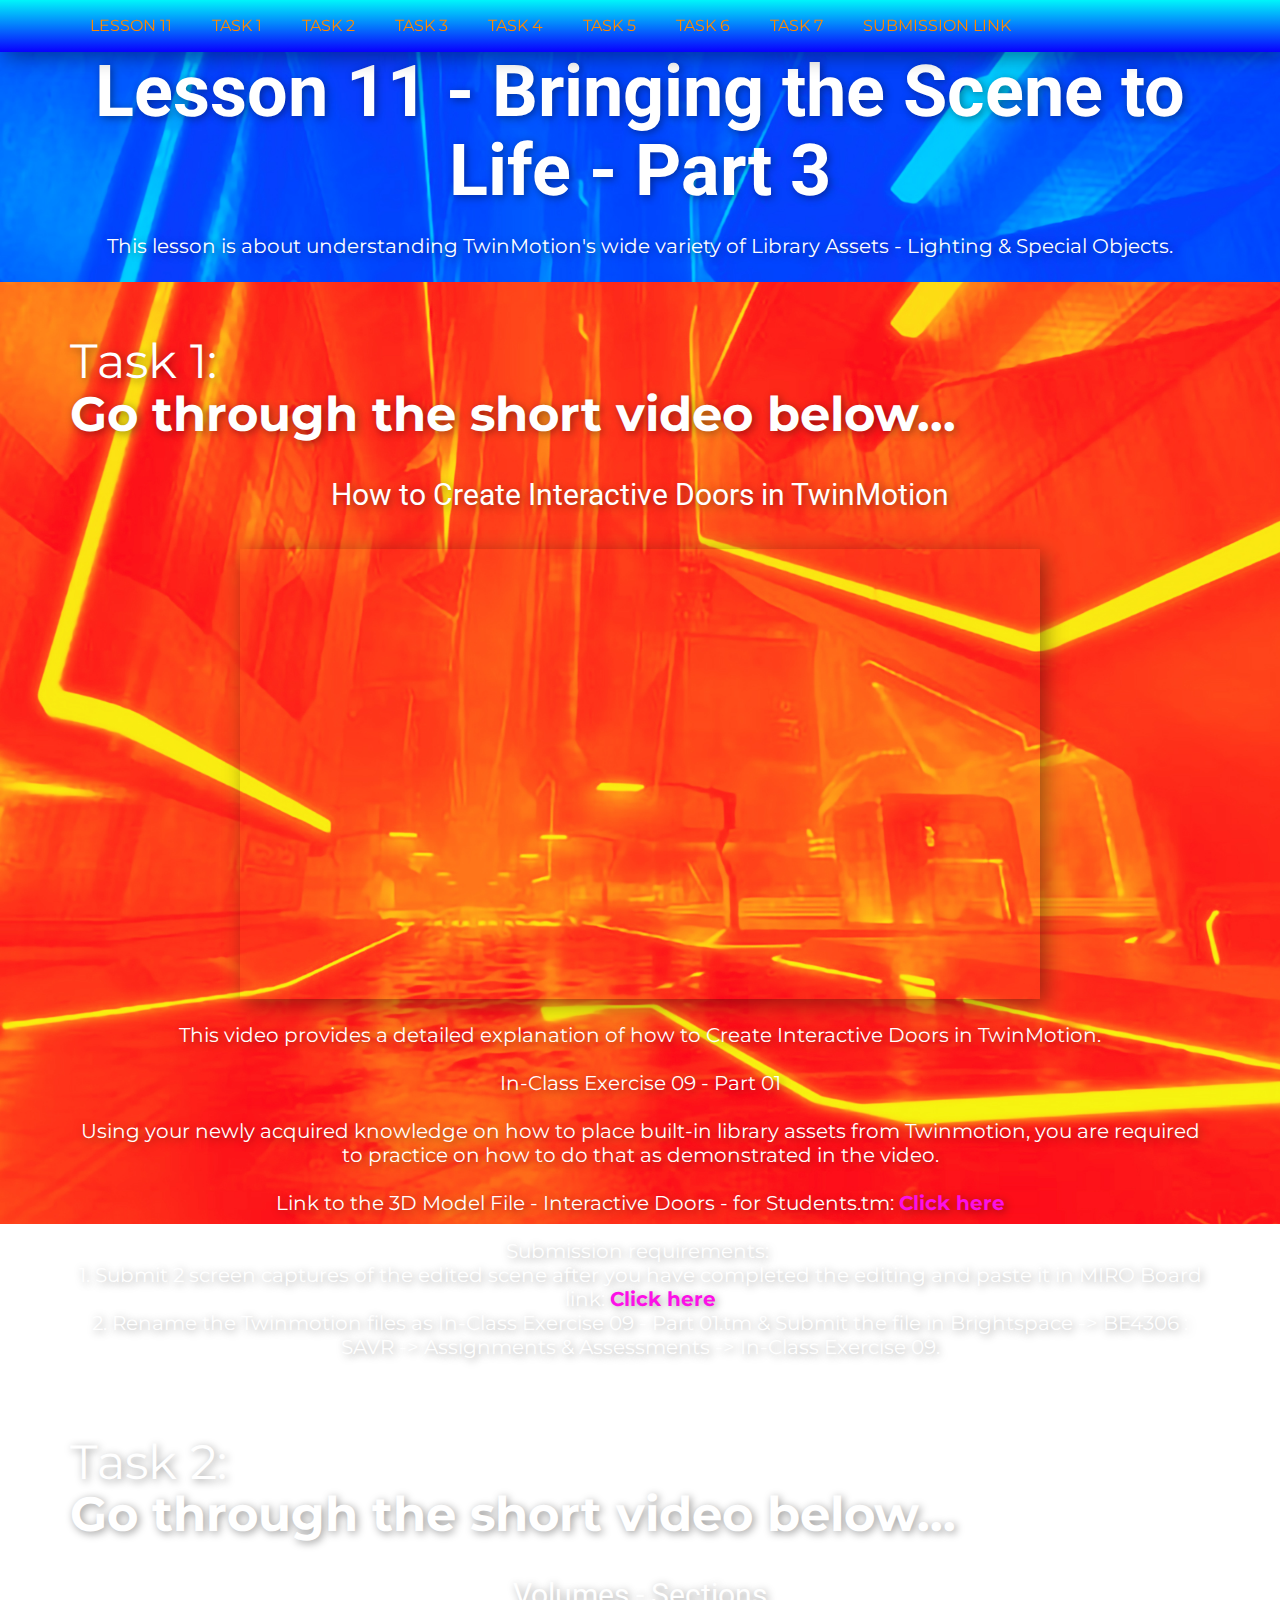
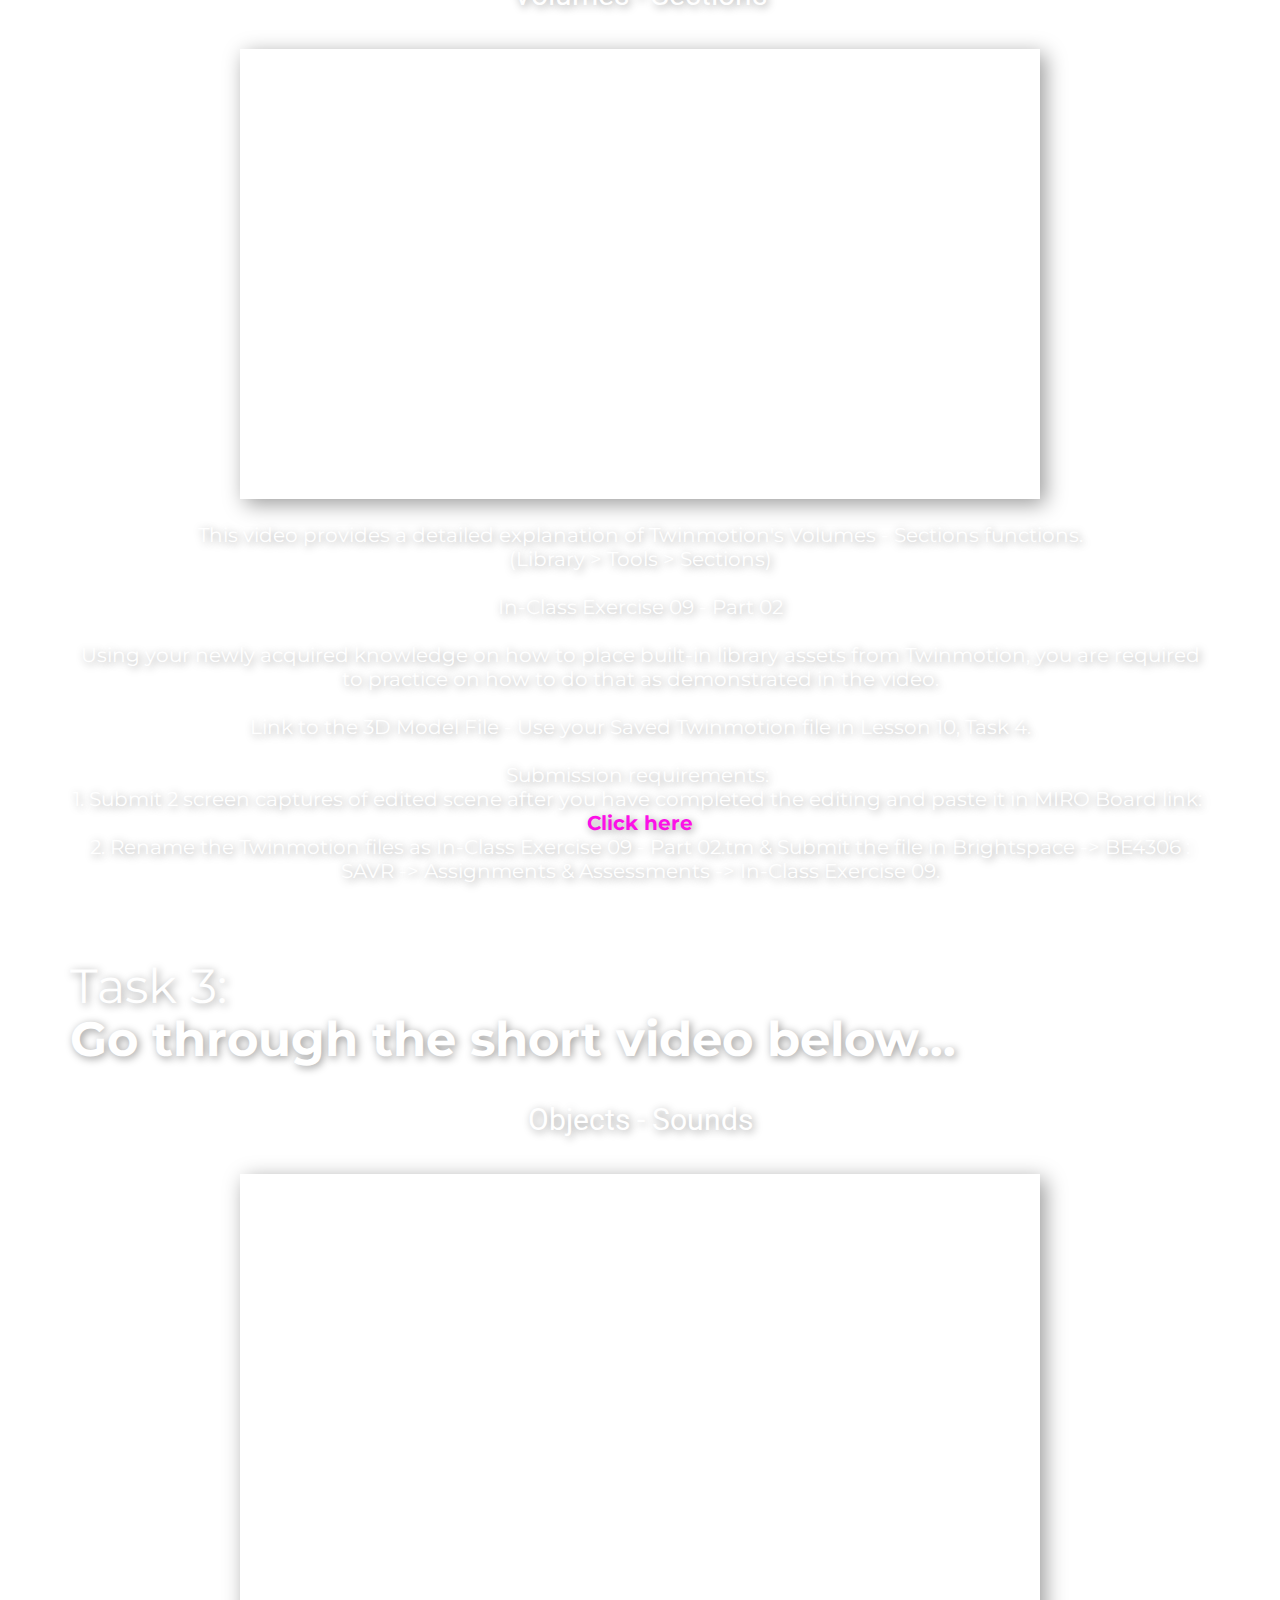
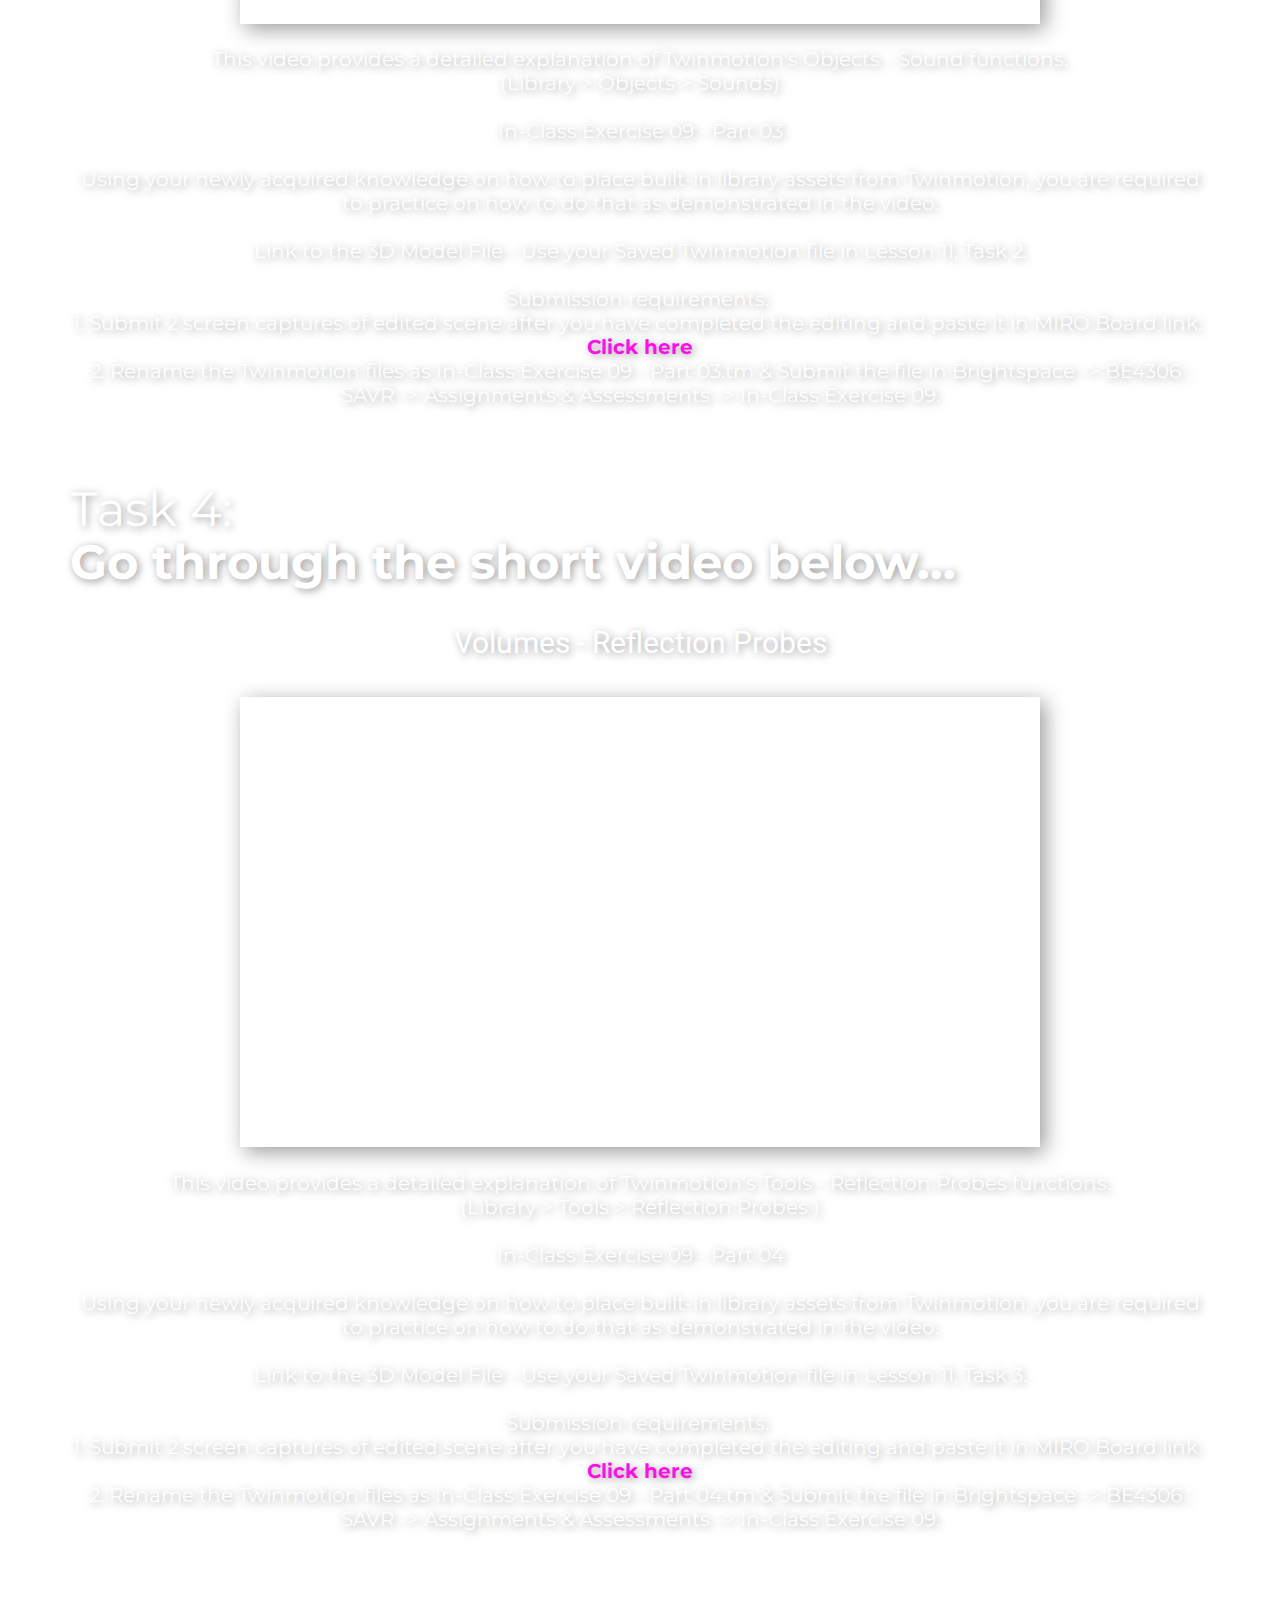
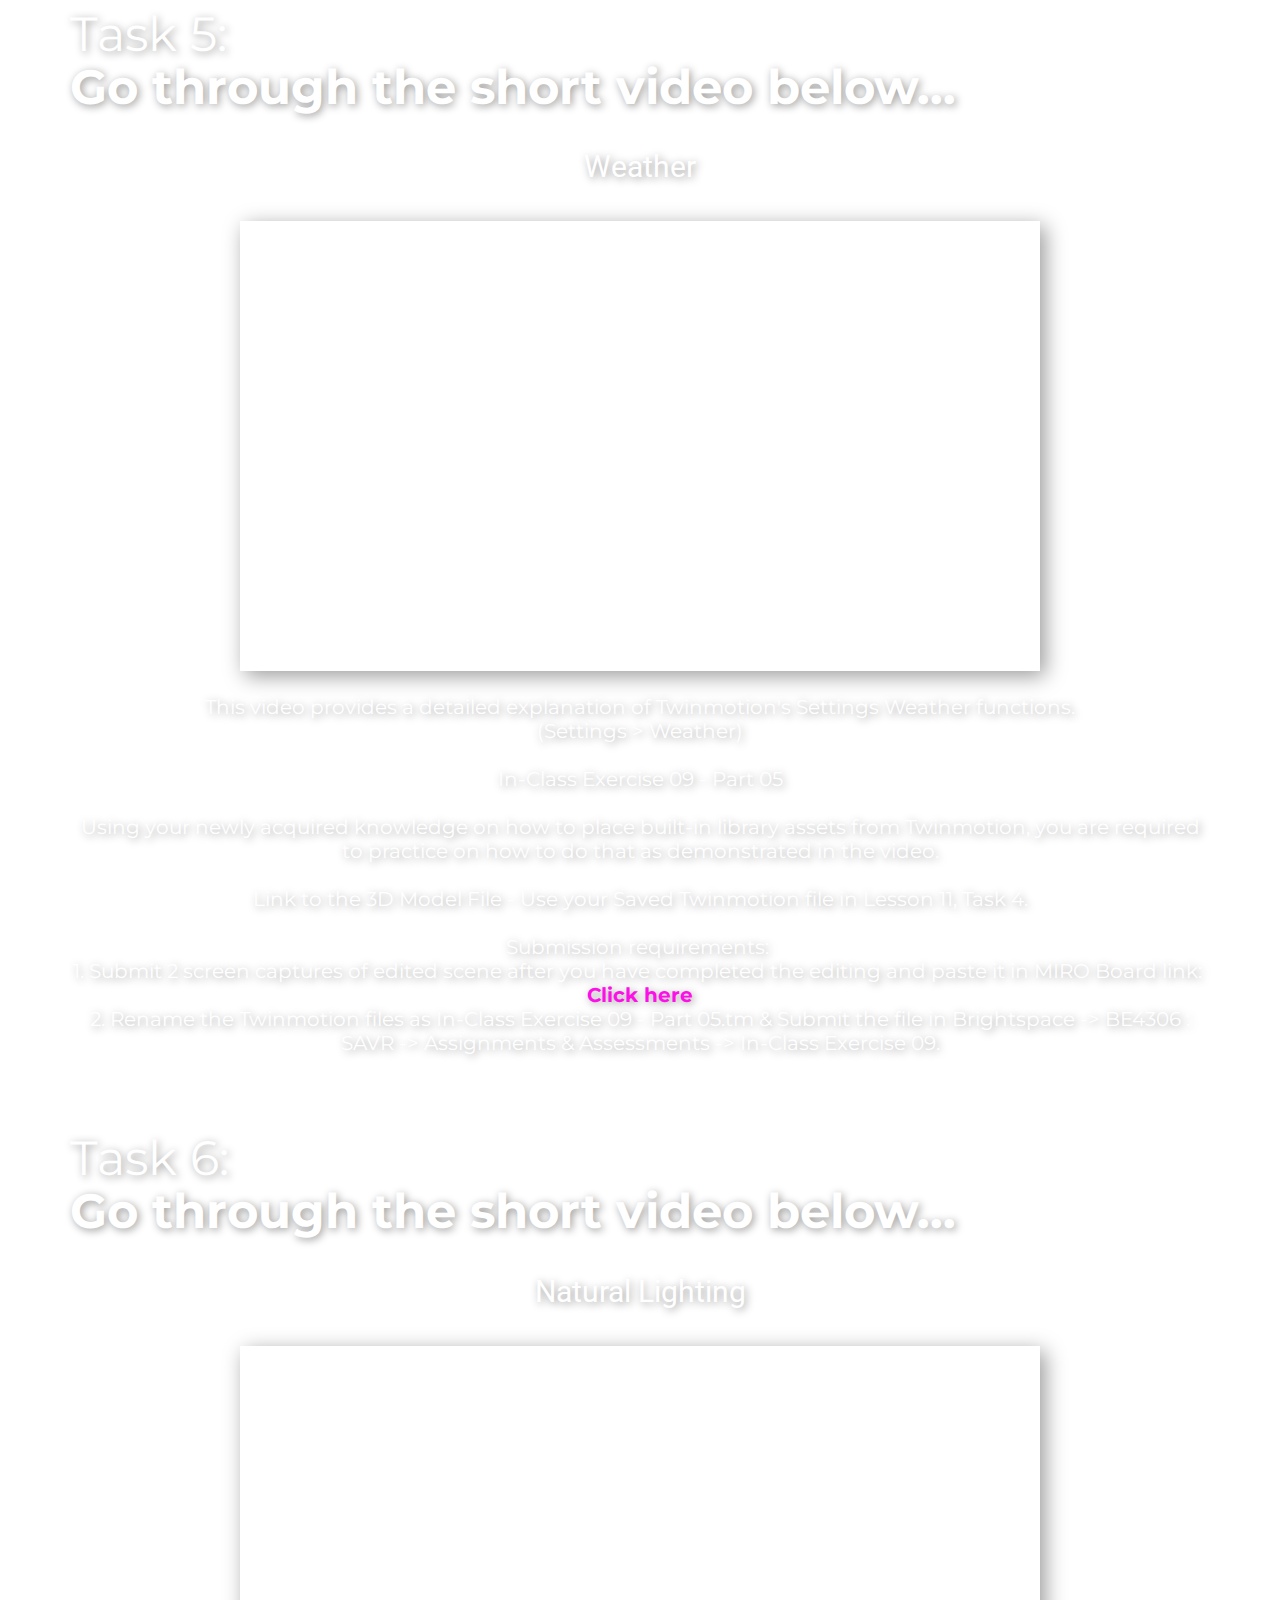
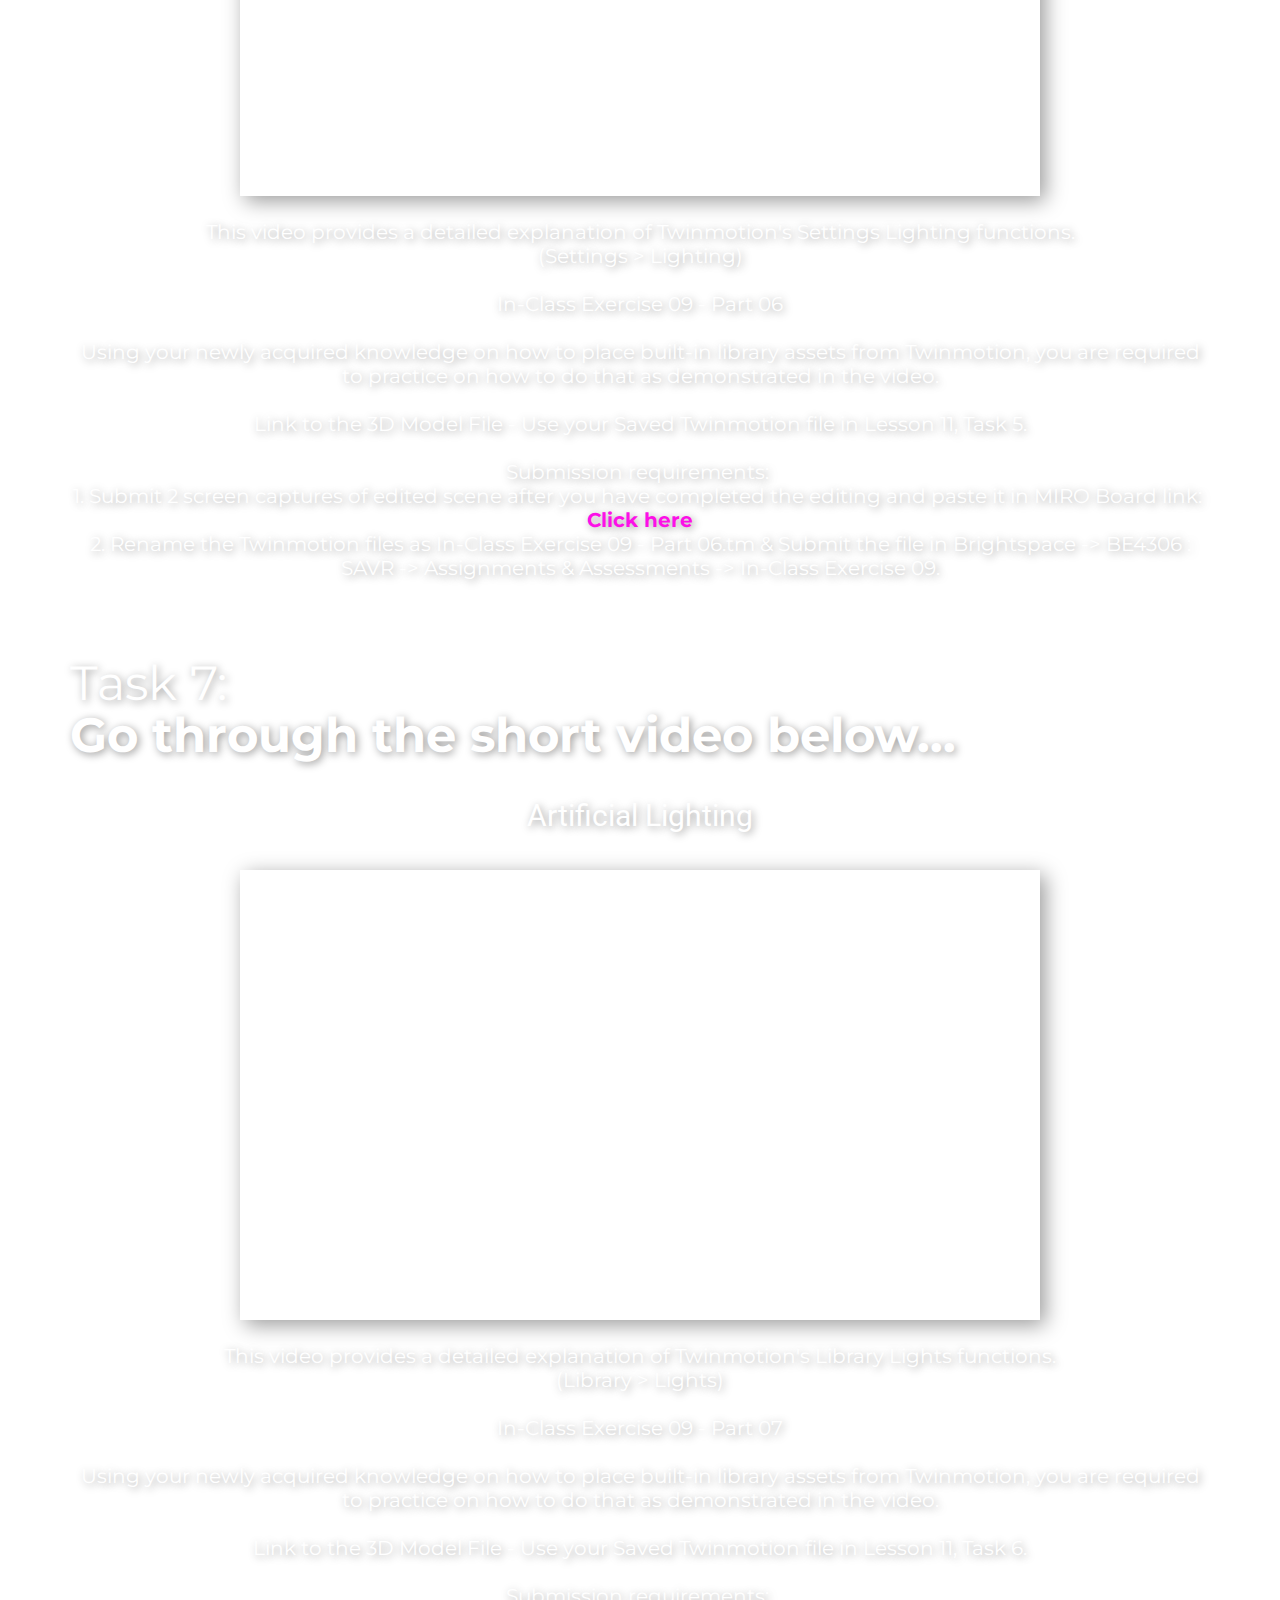
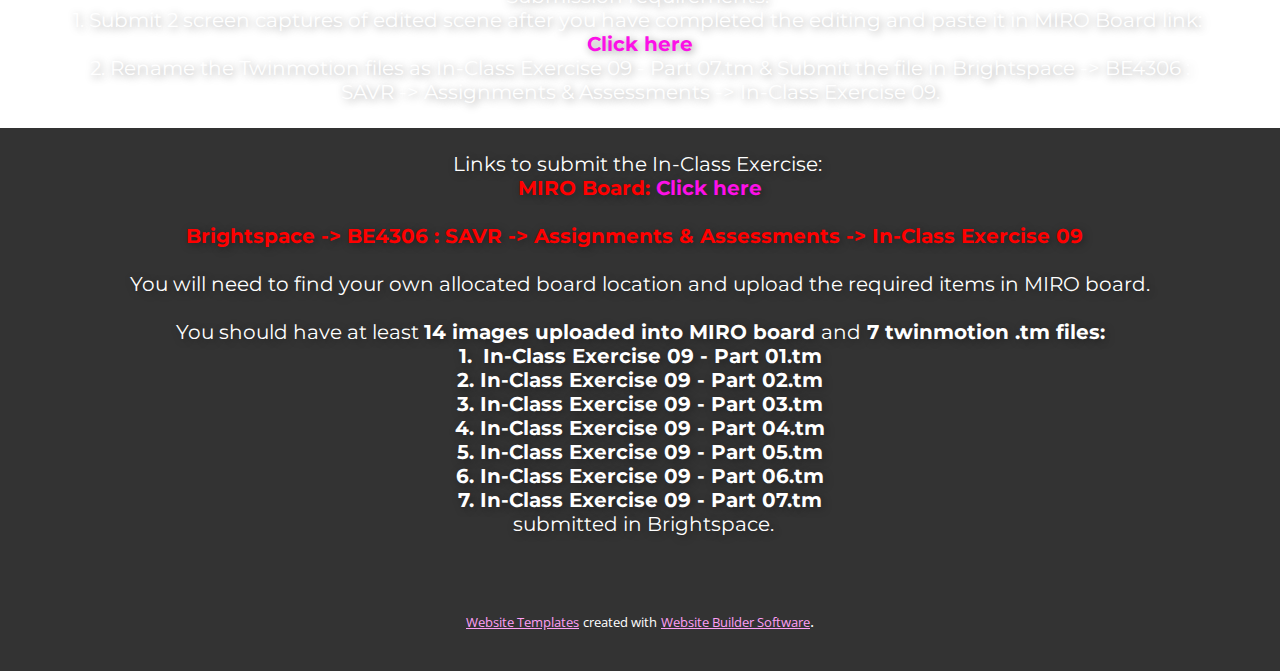
<file: Lesson Webpage/Lesson-11.html>
<!DOCTYPE html>
<html style="font-size: 16px;" lang="en"><head>
    <meta name="viewport" content="width=device-width, initial-scale=1.0">
    <meta charset="utf-8">
    <meta name="keywords" content="Lesson 01 -&nbsp;Lesson Title Name, Topic Title 01:Topic Name, Topic Title 02:Topic Name">
    <meta name="description" content="">
    <title>Lesson 11</title>
    <link rel="stylesheet" href="nicepage.css" media="screen">
<link rel="stylesheet" href="Lesson-11.css" media="screen">
    <script class="u-script" type="text/javascript" src="jquery.js" defer=""></script>
    <script class="u-script" type="text/javascript" src="nicepage.js" defer=""></script>
    <meta name="generator" content="Nicepage 5.13.1, nicepage.com">
    <link id="u-theme-google-font" rel="stylesheet" href="https://fonts.googleapis.com/css?family=Roboto:100,100i,300,300i,400,400i,500,500i,700,700i,900,900i|Open+Sans:300,300i,400,400i,500,500i,600,600i,700,700i,800,800i">
    <link id="u-page-google-font" rel="stylesheet" href="https://fonts.googleapis.com/css?family=Montserrat:100,100i,200,200i,300,300i,400,400i,500,500i,600,600i,700,700i,800,800i,900,900i">
    
    
    
    
    
    
    
    
    
    
    
    <script type="application/ld+json">{
		"@context": "http://schema.org",
		"@type": "Organization",
		"name": ""
}</script>
    <meta name="theme-color" content="#fc10e7">
    <meta property="og:title" content="Lesson 11">
    <meta property="og:type" content="website">
  <meta data-intl-tel-input-cdn-path="intlTelInput/"></head>
  <body class="u-body u-image u-overlap u-xl-mode" data-lang="en" style="background-position: 50% 50%; background-attachment: fixed; background-image: url(&quot;images/04.3.jpg&quot;);"><header class="u-box-shadow u-clearfix u-gradient u-header u-sticky u-sticky-53bc u-header" id="Menu"><div class="u-clearfix u-sheet u-valign-middle u-sheet-1">
        <nav class="u-align-right-md u-align-right-sm u-align-right-xs u-menu u-menu-one-level u-menu-open-right u-offcanvas u-menu-1">
          <div class="menu-collapse u-custom-font u-font-montserrat" style="font-size: 1rem; letter-spacing: 0px; text-transform: uppercase; font-weight: 500;">
            <a class="u-button-style u-custom-hover-color u-custom-left-right-menu-spacing u-custom-padding-bottom u-custom-text-active-color u-custom-text-color u-custom-text-hover-color u-custom-text-shadow u-custom-top-bottom-menu-spacing u-nav-link u-text-active-palette-1-base u-text-hover-palette-2-base u-text-white" href="#">
              <svg class="u-svg-link" viewBox="0 0 24 24"><use xmlns:xlink="http://www.w3.org/1999/xlink" xlink:href="#menu-hamburger"></use></svg>
              <svg class="u-svg-content" version="1.1" id="menu-hamburger" viewBox="0 0 16 16" x="0px" y="0px" xmlns:xlink="http://www.w3.org/1999/xlink" xmlns="http://www.w3.org/2000/svg"><g><rect y="1" width="16" height="2"></rect><rect y="7" width="16" height="2"></rect><rect y="13" width="16" height="2"></rect>
</g></svg>
            </a>
          </div>
          <div class="u-custom-menu u-nav-container">
            <ul class="u-custom-font u-font-montserrat u-nav u-unstyled u-nav-1"><li class="u-nav-item"><a class="u-button-style u-nav-link u-text-active-custom-color-5 u-text-body-alt-color u-text-hover-custom-color-4" href="Lesson-11.html" style="padding: 18px 20px;">Lesson 11</a>
</li><li class="u-nav-item"><a class="u-button-style u-nav-link u-text-active-custom-color-5 u-text-body-alt-color u-text-hover-custom-color-4" href="Lesson-11.html#Task1" style="padding: 18px 20px;">Task 1</a>
</li><li class="u-nav-item"><a class="u-button-style u-nav-link u-text-active-custom-color-5 u-text-body-alt-color u-text-hover-custom-color-4" href="Lesson-11.html#Task2" style="padding: 18px 20px;">Task 2</a>
</li><li class="u-nav-item"><a class="u-button-style u-nav-link u-text-active-custom-color-5 u-text-body-alt-color u-text-hover-custom-color-4" href="Lesson-11.html#Task3" style="padding: 18px 20px;">Task 3</a>
</li><li class="u-nav-item"><a class="u-button-style u-nav-link u-text-active-custom-color-5 u-text-body-alt-color u-text-hover-custom-color-4" href="Lesson-11.html#Task4" style="padding: 18px 20px;">Task 4</a>
</li><li class="u-nav-item"><a class="u-button-style u-nav-link u-text-active-custom-color-5 u-text-body-alt-color u-text-hover-custom-color-4" href="Lesson-11.html#Task5" style="padding: 18px 20px;">Task 5</a>
</li><li class="u-nav-item"><a class="u-button-style u-nav-link u-text-active-custom-color-5 u-text-body-alt-color u-text-hover-custom-color-4" href="Lesson-11.html#Task6" style="padding: 18px 20px;">Task 6</a>
</li><li class="u-nav-item"><a class="u-button-style u-nav-link u-text-active-custom-color-5 u-text-body-alt-color u-text-hover-custom-color-4" href="Lesson-11.html#Task7" style="padding: 18px 20px;">Task 7</a>
</li><li class="u-nav-item"><a class="u-button-style u-nav-link u-text-active-custom-color-5 u-text-body-alt-color u-text-hover-custom-color-4" href="Lesson-11.html#Submission_Link" style="padding: 18px 20px;">Submission Link</a>
</li></ul>
          </div>
          <div class="u-custom-menu u-nav-container-collapse">
            <div class="u-black u-container-style u-inner-container-layout u-opacity u-opacity-75 u-sidenav">
              <div class="u-inner-container-layout u-sidenav-overflow">
                <div class="u-menu-close"></div>
                <ul class="u-align-center u-nav u-popupmenu-items u-unstyled u-nav-2"><li class="u-nav-item"><a class="u-button-style u-nav-link" href="Lesson-11.html">Lesson 11</a>
</li><li class="u-nav-item"><a class="u-button-style u-nav-link" href="Lesson-11.html#Task1">Task 1</a>
</li><li class="u-nav-item"><a class="u-button-style u-nav-link" href="Lesson-11.html#Task2">Task 2</a>
</li><li class="u-nav-item"><a class="u-button-style u-nav-link" href="Lesson-11.html#Task3">Task 3</a>
</li><li class="u-nav-item"><a class="u-button-style u-nav-link" href="Lesson-11.html#Task4">Task 4</a>
</li><li class="u-nav-item"><a class="u-button-style u-nav-link" href="Lesson-11.html#Task5">Task 5</a>
</li><li class="u-nav-item"><a class="u-button-style u-nav-link" href="Lesson-11.html#Task6">Task 6</a>
</li><li class="u-nav-item"><a class="u-button-style u-nav-link" href="Lesson-11.html#Task7">Task 7</a>
</li><li class="u-nav-item"><a class="u-button-style u-nav-link" href="Lesson-11.html#Submission_Link">Submission Link</a>
</li></ul>
              </div>
            </div>
            <div class="u-black u-menu-overlay u-opacity u-opacity-25"></div>
          </div>
        </nav>
      </div><style class="u-sticky-style" data-style-id="53bc">.u-sticky-fixed.u-sticky-53bc, .u-body.u-sticky-fixed .u-sticky-53bc {
box-shadow: 5px 5px 20px 0 rgba(0,0,0,0.4) !important
}</style></header>
    <section class="skrollable u-clearfix u-section-1" id="Lesson_Title">
      <div class="u-clearfix u-sheet u-sheet-1">
        <h1 class="u-align-center u-text u-text-body-alt-color u-title u-text-1"> Lesson 11 - ​Bringing the Scene to Life - Part 3</h1>
      </div>
    </section>
    <section class="skrollable u-clearfix u-section-2" id="Lesson_Header">
      <div class="u-clearfix u-sheet u-sheet-1">
        <h4 class="u-align-center u-text u-text-body-alt-color u-text-1">
          <br> This lesson is about understanding TwinMotion's wide variety of Library Assets - Lighting &amp; Special Objects.<br>
          <br>
        </h4>
      </div>
    </section>
    <section class="skrollable u-clearfix u-image u-parallax u-section-3" id="Task1" data-image-width="1920" data-image-height="1920">
      <div class="u-clearfix u-sheet u-valign-bottom u-sheet-1">
        <h2 class="u-text u-text-body-alt-color u-text-1">
          <span style="font-weight: 400;">
            <br>Task 1:
          </span>
          <br>Go through the short video below...
        </h2>
        <h3 class="u-align-center u-text u-text-body-alt-color u-text-2">
          <br> How to Create Interactive Doors in TwinMotion<br>
          <br>
        </h3>
        <div class="u-align-center u-video u-video-contain-lg u-video-contain-md u-video-contain-sm u-video-contain-xs u-video-1">
          <div class="embed-responsive embed-responsive-1">
            <iframe style="position: absolute;top: 0;left: 0;width: 100%;height: 100%;" class="embed-responsive-item" src="https://www.youtube.com/embed/CpgHu1HV8Zo?mute=0&amp;showinfo=0&amp;controls=1&amp;start=0" frameborder="0" allowfullscreen=""></iframe>
          </div>
        </div>
        <h4 class="u-align-center u-text u-text-body-alt-color u-text-3">
          <br>This video provides a detailed explanation of&nbsp;​how to Create Interactive Doors in TwinMotion.<br>
          <br> In-Class Exercise 09 - Part 01<br>
          <br>Using your newly acquired knowledge on how to place built-in library assets from Twinmotion, you are required to practice on how to do that as demonstrated in the video.<br>
          <br>Link to the 3D Model File - ​​​​Interactive Doors - for Students.tm: <a href="https://drive.google.com/file/d/14DU1wd49GMlI4zxQ1neAJglvYIK533Cm/view?usp=sharing" class="u-active-none u-border-none u-btn u-button-link u-button-style u-hover-none u-none u-text-palette-1-base u-btn-1" target="_blank">Click here</a>
          <br>
          <br>Submission requirements:&nbsp;<br>1. Submit 2 screen captures of the edited scene after you have completed the editing and paste it in MIRO Board link:&nbsp;<a href="https://miro.com/welcomeonboard/aVNzODdjVWV6Snh3UEtOZFJZN2lUY25qRjE3OERtNWNsSUxhOHhWZGpJRnlBTmt0TEs5SFZzN21Mc1Q0Z3VmV3wzNDU4NzY0NTUxMzk1NzQ5ODQ1fDI=?share_link_id=798478943308" target="_blank" class="u-active-none u-border-none u-btn u-button-style u-hover-none u-none u-text-palette-1-base u-btn-2">Click here</a>
          <br>2. Rename the Twinmotion files as In-Class Exercise 09 - Part 01.tm &amp; Submit the file in ​Brightspace -&gt; BE4306 : SAVR -&gt; Assignments &amp; Assessments -&gt; In-Class Exercise 09. <br>
          <br>
        </h4>
      </div>
    </section>
    <section class="skrollable u-clearfix u-image u-parallax u-section-4" id="Task2" data-image-width="1920" data-image-height="1920">
      <div class="u-clearfix u-sheet u-valign-middle u-sheet-1">
        <h2 class="u-text u-text-body-alt-color u-text-1">
          <span style="font-weight: 400;">
            <br>Task 2:
          </span>
          <br> Go through the short video below...
        </h2>
        <h3 class="u-align-center u-text u-text-body-alt-color u-text-2">
          <br> Volumes - Sections<br>
          <br>
        </h3>
        <div class="u-align-center u-video u-video-contain-lg u-video-contain-md u-video-contain-sm u-video-contain-xs u-video-1">
          <div class="embed-responsive embed-responsive-1">
            <iframe style="position: absolute;top: 0;left: 0;width: 100%;height: 100%;" class="embed-responsive-item" src="https://www.youtube.com/embed/00hAP5RfoBk?mute=0&amp;showinfo=0&amp;controls=1&amp;start=0" frameborder="0" allowfullscreen=""></iframe>
          </div>
        </div>
        <h4 class="u-align-center u-text u-text-body-alt-color u-text-3">
          <br> This video provides a detailed explanation of&nbsp;Twinmotion's Volumes - Sections functions.<br>(Library &gt; Tools &gt; Sections)<br>
          <br> In-Class Exercise 09 - Part 02<br>
          <br>Using your newly acquired knowledge on how to place built-in library assets from Twinmotion, you are required to practice on how to do that as demonstrated in the video.<br>
          <br> Link to the 3D Model File - ​Use your Saved Twinmotion file in Lesson 10, Task 4.<br>
          <br>Submission requirements:&nbsp;<br>1. Submit 2 screen captures of​ edited scene after you have completed the editing and paste it in MIRO Board link:&nbsp;<a href="https://miro.com/welcomeonboard/aVNzODdjVWV6Snh3UEtOZFJZN2lUY25qRjE3OERtNWNsSUxhOHhWZGpJRnlBTmt0TEs5SFZzN21Mc1Q0Z3VmV3wzNDU4NzY0NTUxMzk1NzQ5ODQ1fDI=?share_link_id=798478943308" target="_blank" class="u-active-none u-border-none u-btn u-button-style u-hover-none u-none u-text-palette-1-base u-btn-1">Click here</a>
          <br>2. Rename the Twinmotion files as In-Class Exercise 09 - Part 02.tm &amp; Submit the file in ​Brightspace -&gt; BE4306 : SAVR -&gt; Assignments &amp; Assessments -&gt; In-Class Exercise 09. <br>
          <br>
        </h4>
      </div>
    </section>
    <section class="skrollable u-clearfix u-image u-parallax u-section-5" id="Task3" data-image-width="1920" data-image-height="1920">
      <div class="u-clearfix u-sheet u-valign-middle u-sheet-1">
        <h2 class="u-text u-text-body-alt-color u-text-1">
          <br>
          <span style="font-weight: 400;">Task 3:</span>
          <br> Go through the short video below...
        </h2>
        <h3 class="u-align-center u-text u-text-body-alt-color u-text-2">
          <br> Objects - Sounds<br>
          <br>
        </h3>
        <div class="u-align-center u-video u-video-contain-lg u-video-contain-md u-video-contain-sm u-video-contain-xs u-video-1">
          <div class="embed-responsive embed-responsive-1">
            <iframe style="position: absolute;top: 0;left: 0;width: 100%;height: 100%;" class="embed-responsive-item" src="https://www.youtube.com/embed/sGsmznEMgpU?mute=0&amp;showinfo=0&amp;controls=1&amp;start=0" frameborder="0" allowfullscreen=""></iframe>
          </div>
        </div>
        <h4 class="u-align-center u-text u-text-body-alt-color u-text-3">
          <br> This video provides a detailed explanation of&nbsp;Twinmotion's Objects - Sound functions.<br>(Library &gt; Objects &gt; Sounds)<br>
          <br> In-Class Exercise 09 - Part 03<br>
          <br>Using your newly acquired knowledge on how to place built-in library assets from Twinmotion, you are required to practice on how to do that as demonstrated in the video.<br>
          <br> Link to the 3D Model File - ​Use your Saved Twinmotion file in Lesson 11, Task 2.<br>
          <br>Submission requirements:&nbsp;<br>1. Submit 2 screen captures of​ edited scene after you have completed the editing and paste it in MIRO Board link:&nbsp;<a href="https://miro.com/welcomeonboard/aVNzODdjVWV6Snh3UEtOZFJZN2lUY25qRjE3OERtNWNsSUxhOHhWZGpJRnlBTmt0TEs5SFZzN21Mc1Q0Z3VmV3wzNDU4NzY0NTUxMzk1NzQ5ODQ1fDI=?share_link_id=798478943308" target="_blank" class="u-active-none u-border-none u-btn u-button-style u-hover-none u-none u-text-palette-1-base u-btn-1">Click here</a>
          <br>2. Rename the Twinmotion files as In-Class Exercise 09 - Part 03.tm &amp; Submit the file in ​Brightspace -&gt; BE4306 : SAVR -&gt; Assignments &amp; Assessments -&gt; In-Class Exercise 09. <br>
          <br>
        </h4>
      </div>
    </section>
    <section class="skrollable u-clearfix u-image u-parallax u-section-6" id="Task4" data-image-width="1920" data-image-height="1920">
      <div class="u-clearfix u-sheet u-valign-middle u-sheet-1">
        <h2 class="u-text u-text-body-alt-color u-text-1">
          <br>
          <span style="font-weight: 400;">Task 4:</span>
          <br> Go through the short video below...
        </h2>
        <h3 class="u-align-center u-text u-text-body-alt-color u-text-2">
          <br> Volumes - Reflection Probes<br>
          <br>
        </h3>
        <div class="u-align-center u-video u-video-contain-lg u-video-contain-md u-video-contain-sm u-video-contain-xs u-video-1">
          <div class="embed-responsive embed-responsive-1">
            <iframe style="position: absolute;top: 0;left: 0;width: 100%;height: 100%;" class="embed-responsive-item" src="https://www.youtube.com/embed/NipszC0FHys?mute=0&amp;showinfo=0&amp;controls=1&amp;start=0" frameborder="0" allowfullscreen=""></iframe>
          </div>
        </div>
        <h4 class="u-align-center u-text u-text-body-alt-color u-text-3">
          <br> This video provides a detailed explanation of&nbsp;Twinmotion's Tools - Reflection Probes functions.<br>(Library &gt; Tools &gt; Reflection Probes )<br>
          <br> In-Class Exercise 09 - Part 04<br>
          <br>Using your newly acquired knowledge on how to place built-in library assets from Twinmotion, you are required to practice on how to do that as demonstrated in the video.<br>
          <br> Link to the 3D Model File - ​Use your Saved Twinmotion file in Lesson 11, Task 3.<br>
          <br>Submission requirements:&nbsp;<br>1. Submit 2 screen captures of​ edited scene after you have completed the editing and paste it in MIRO Board link:&nbsp;<a href="https://miro.com/welcomeonboard/aVNzODdjVWV6Snh3UEtOZFJZN2lUY25qRjE3OERtNWNsSUxhOHhWZGpJRnlBTmt0TEs5SFZzN21Mc1Q0Z3VmV3wzNDU4NzY0NTUxMzk1NzQ5ODQ1fDI=?share_link_id=798478943308" target="_blank" class="u-active-none u-border-none u-btn u-button-style u-hover-none u-none u-text-palette-1-base u-btn-1">Click here</a>
          <br>2. Rename the Twinmotion files as In-Class Exercise 09 - Part 04.tm &amp; Submit the file in ​Brightspace -&gt; BE4306 : SAVR -&gt; Assignments &amp; Assessments -&gt; In-Class Exercise 09. <br>
          <br>
        </h4>
      </div>
    </section>
    <section class="skrollable u-clearfix u-image u-parallax u-section-7" id="Task5" data-image-width="1920" data-image-height="1920">
      <div class="u-clearfix u-sheet u-sheet-1">
        <h2 class="u-text u-text-body-alt-color u-text-1">
          <br>
          <span style="font-weight: 400;">Task 5:</span>
          <br> Go through the short video below...
        </h2>
        <h3 class="u-align-center u-text u-text-body-alt-color u-text-2">
          <br> Weather<br>
          <br>
        </h3>
        <div class="u-align-center u-video u-video-contain-lg u-video-contain-md u-video-contain-sm u-video-contain-xs u-video-1">
          <div class="embed-responsive embed-responsive-1">
            <iframe style="position: absolute;top: 0;left: 0;width: 100%;height: 100%;" class="embed-responsive-item" src="https://www.youtube.com/embed/Yc1wUMv6alU?mute=0&amp;showinfo=0&amp;controls=1&amp;start=0" frameborder="0" allowfullscreen=""></iframe>
          </div>
        </div>
        <h4 class="u-align-center u-text u-text-body-alt-color u-text-3">
          <br> This video provides a detailed explanation of&nbsp;Twinmotion's Settings Weather functions.<br>(Settings &gt; Weather)<br>
          <br> In-Class Exercise 09 - Part 05<br>
          <br>Using your newly acquired knowledge on how to place built-in library assets from Twinmotion, you are required to practice on how to do that as demonstrated in the video.<br>
          <br> Link to the 3D Model File - ​Use your Saved Twinmotion file in Lesson 11, Task 4.<br>
          <br>Submission requirements:&nbsp;<br>1. Submit 2 screen captures of​ edited scene after you have completed the editing and paste it in MIRO Board link:&nbsp;<a href="https://miro.com/welcomeonboard/aVNzODdjVWV6Snh3UEtOZFJZN2lUY25qRjE3OERtNWNsSUxhOHhWZGpJRnlBTmt0TEs5SFZzN21Mc1Q0Z3VmV3wzNDU4NzY0NTUxMzk1NzQ5ODQ1fDI=?share_link_id=798478943308" target="_blank" class="u-active-none u-border-none u-btn u-button-style u-hover-none u-none u-text-palette-1-base u-btn-1">Click here</a>
          <br>2. Rename the Twinmotion files as In-Class Exercise 09 - Part 05.tm &amp; Submit the file in ​Brightspace -&gt; BE4306 : SAVR -&gt; Assignments &amp; Assessments -&gt; In-Class Exercise 09. <br>
          <br>
        </h4>
      </div>
    </section>
    <section class="skrollable u-clearfix u-image u-parallax u-section-8" id="Task6" data-image-width="1920" data-image-height="1920">
      <div class="u-clearfix u-sheet u-valign-middle u-sheet-1">
        <h2 class="u-text u-text-body-alt-color u-text-1">
          <br>
          <span style="font-weight: 400;">Task 6:</span>
          <br> Go through the short video below...
        </h2>
        <h3 class="u-align-center u-text u-text-body-alt-color u-text-2">
          <br> Natural Lighting<br>
          <br>
        </h3>
        <div class="u-align-center u-video u-video-contain-lg u-video-contain-md u-video-contain-sm u-video-contain-xs u-video-1">
          <div class="embed-responsive embed-responsive-1">
            <iframe style="position: absolute;top: 0;left: 0;width: 100%;height: 100%;" class="embed-responsive-item" src="https://www.youtube.com/embed/nTjopw2L0A0?mute=0&amp;showinfo=0&amp;controls=1&amp;start=0" frameborder="0" allowfullscreen=""></iframe>
          </div>
        </div>
        <h4 class="u-align-center u-text u-text-body-alt-color u-text-3">
          <br> This video provides a detailed explanation of&nbsp;Twinmotion's Settings Lighting functions.<br>(Settings &gt; Lighting)<br>
          <br> In-Class Exercise 09 - Part 06<br>
          <br>Using your newly acquired knowledge on how to place built-in library assets from Twinmotion, you are required to practice on how to do that as demonstrated in the video.<br>
          <br> Link to the 3D Model File - ​Use your Saved Twinmotion file in Lesson 11, Task 5.<br>
          <br>Submission requirements:&nbsp;<br>1. Submit 2 screen captures of​ edited scene after you have completed the editing and paste it in MIRO Board link:&nbsp;<a href="https://miro.com/welcomeonboard/aVNzODdjVWV6Snh3UEtOZFJZN2lUY25qRjE3OERtNWNsSUxhOHhWZGpJRnlBTmt0TEs5SFZzN21Mc1Q0Z3VmV3wzNDU4NzY0NTUxMzk1NzQ5ODQ1fDI=?share_link_id=798478943308" target="_blank" class="u-active-none u-border-none u-btn u-button-style u-hover-none u-none u-text-palette-1-base u-btn-1">Click here</a>
          <br>2. Rename the Twinmotion files as In-Class Exercise 09 - Part 06.tm &amp; Submit the file in ​Brightspace -&gt; BE4306 : SAVR -&gt; Assignments &amp; Assessments -&gt; In-Class Exercise 09. <br>
          <br>
        </h4>
      </div>
    </section>
    <section class="skrollable u-clearfix u-image u-parallax u-section-9" id="Task7" data-image-width="1920" data-image-height="1920">
      <div class="u-clearfix u-sheet u-valign-middle u-sheet-1">
        <h2 class="u-text u-text-body-alt-color u-text-1">
          <br>
          <span style="font-weight: 400;">Task 7:</span>
          <br> Go through the short video below...
        </h2>
        <h3 class="u-align-center u-text u-text-body-alt-color u-text-2">
          <br> Artificial Lighting<br>
          <br>
        </h3>
        <div class="u-align-center u-video u-video-contain-lg u-video-contain-md u-video-contain-sm u-video-contain-xs u-video-1">
          <div class="embed-responsive embed-responsive-1">
            <iframe style="position: absolute;top: 0;left: 0;width: 100%;height: 100%;" class="embed-responsive-item" src="https://www.youtube.com/embed/D-l2g-V91Uk?mute=0&amp;showinfo=0&amp;controls=1&amp;start=0" frameborder="0" allowfullscreen=""></iframe>
          </div>
        </div>
        <h4 class="u-align-center u-text u-text-body-alt-color u-text-3">
          <br> This video provides a detailed explanation of&nbsp;Twinmotion's Library Lights functions.<br>(​Library &gt; Lights)<br>
          <br> In-Class Exercise 09 - Part 07<br>
          <br>Using your newly acquired knowledge on how to place built-in library assets from Twinmotion, you are required to practice on how to do that as demonstrated in the video.<br>
          <br> Link to the 3D Model File - ​Use your Saved Twinmotion file in Lesson 11, Task 6.<br>
          <br>Submission requirements:&nbsp;<br>1. Submit 2 screen captures of​ edited scene after you have completed the editing and paste it in MIRO Board link:&nbsp;<a href="https://miro.com/welcomeonboard/aVNzODdjVWV6Snh3UEtOZFJZN2lUY25qRjE3OERtNWNsSUxhOHhWZGpJRnlBTmt0TEs5SFZzN21Mc1Q0Z3VmV3wzNDU4NzY0NTUxMzk1NzQ5ODQ1fDI=?share_link_id=798478943308" target="_blank" class="u-active-none u-border-none u-btn u-button-style u-hover-none u-none u-text-palette-1-base u-btn-1">Click here</a>
          <br>2. Rename the Twinmotion files as In-Class Exercise 09 - Part 07.tm &amp; Submit the file in ​Brightspace -&gt; BE4306 : SAVR -&gt; Assignments &amp; Assessments -&gt; In-Class Exercise 09. <br>
          <br>
        </h4>
      </div>
    </section>
    <section class="u-clearfix u-grey-80 u-section-10" id="Submission_Link">
      <div class="u-clearfix u-sheet u-sheet-1">
        <h5 class="u-align-center u-text u-text-1">
          <br> Links to submit the In-Class Exercise:&nbsp;<span style="font-weight: 700;" class="u-text-custom-color-1">
            <br>MIRO Board: <a href="https://miro.com/welcomeonboard/aVNzODdjVWV6Snh3UEtOZFJZN2lUY25qRjE3OERtNWNsSUxhOHhWZGpJRnlBTmt0TEs5SFZzN21Mc1Q0Z3VmV3wzNDU4NzY0NTUxMzk1NzQ5ODQ1fDI=?share_link_id=194172858670" class="u-active-none u-border-none u-btn u-button-link u-button-style u-hover-none u-none u-text-palette-1-base u-btn-1" target="_blank">Click here</a>
            <br>
            <br>Brightspace -&gt; BE4306 : SAVR -&gt; Assignments &amp; Assessments -&gt; In-Class Exercise 09
          </span>&nbsp;<br>
          <br>You will need to find your own allocated board location and upload the required items in MIRO board.<br>
          <br>You should have at least&nbsp;<span style="font-weight: 700;">14 images uploaded into MIRO board <span style="font-weight: 400;">and</span> 7 twinmotion .tm files:
          </span>
          <br>
          <span style="font-weight: 700;">1.&nbsp;</span>
          <span style="font-weight: 700;">In-Class Exercise 09 - Part 01.tm<br>2.&nbsp;​In-Class Exercise 09 - Part 02.tm
          </span>
          <br>
          <span style="font-weight: 700;">3.&nbsp;​In-Class Exercise 09 - Part 03.tm</span>
          <br>
          <span style="font-weight: 700;">4.&nbsp;​In-Class Exercise 09 - Part 04.tm<br>5.&nbsp;​In-Class Exercise 09 - Part 05.tm<br>6.&nbsp;​In-Class Exercise 09 - Part 06.tm
          </span>
          <br>
          <span style="font-weight: 700;">7. In-Class Exercise 09 - Part 07.tm</span>
          <br>
          <span style="font-weight: 700;">&nbsp;</span>submitted in Brightspace.<br>
          <br>
        </h5>
      </div>
    </section>
    <style class="u-overlap-style">.u-overlap:not(.u-sticky-scroll) .u-header {
background-color: #fc10e7 !important; background-image: linear-gradient(#00f5fa, #0900ff) !important
}</style>
    
    
    <footer class="u-align-center u-clearfix u-footer u-grey-80 u-footer" id="sec-da6d"><div class="u-clearfix u-sheet u-sheet-1"></div></footer>
    <section class="u-backlink u-clearfix u-grey-80">
      <a class="u-link" href="https://nicepage.com/website-templates" target="_blank">
        <span>Website Templates</span>
      </a>
      <p class="u-text">
        <span>created with</span>
      </p>
      <a class="u-link" href="" target="_blank">
        <span>Website Builder Software</span>
      </a>. 
    </section>
  
</body></html>
</file>
